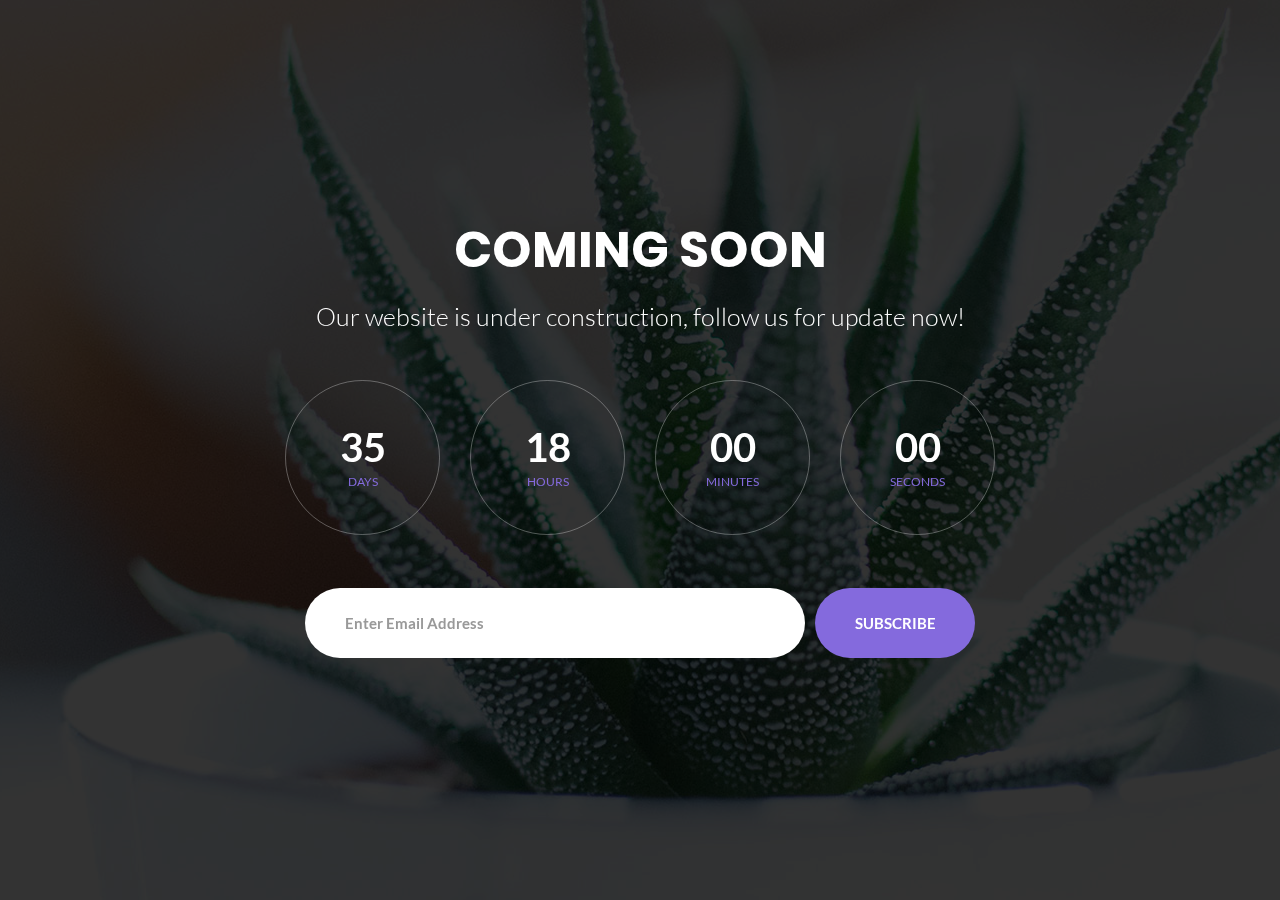
<file: lang/de/index.html>
<!DOCTYPE html>
<html lang="en">
<head>
	<title>Coming Soon 2</title>
	<meta charset="UTF-8">
	<meta name="viewport" content="width=device-width, initial-scale=1">
<!--===============================================================================================-->	
	<link rel="icon" type="image/png" href="images/icons/favicon.ico"/>
<!--===============================================================================================-->
	<link rel="stylesheet" type="text/css" href="vendor/bootstrap/css/bootstrap.min.css">
<!--===============================================================================================-->
	<link rel="stylesheet" type="text/css" href="fonts/font-awesome-4.7.0/css/font-awesome.min.css">
<!--===============================================================================================-->
	<link rel="stylesheet" type="text/css" href="vendor/animate/animate.css">
<!--===============================================================================================-->
	<link rel="stylesheet" type="text/css" href="vendor/select2/select2.min.css">
<!--===============================================================================================-->
	<link rel="stylesheet" type="text/css" href="css/util.css">
	<link rel="stylesheet" type="text/css" href="css/main.css">
<!--===============================================================================================-->
</head>
<body>
	
	<!--  -->
	<div class="simpleslide100">
		<div class="simpleslide100-item bg-img1" style="background-image: url('images/bg01.jpg');"></div>
		<div class="simpleslide100-item bg-img1" style="background-image: url('images/bg02.jpg');"></div>
		<div class="simpleslide100-item bg-img1" style="background-image: url('images/bg03.jpg');"></div>
	</div>

	<div class="size1 overlay1">
		<!--  -->
		<div class="size1 flex-col-c-m p-l-15 p-r-15 p-t-50 p-b-50">
			<h3 class="l1-txt1 txt-center p-b-25">
				Coming Soon
			</h3>

			<p class="m2-txt1 txt-center p-b-48">
				Our website is under construction, follow us for update now!
			</p>

			<div class="flex-w flex-c-m cd100 p-b-33">
				<div class="flex-col-c-m size2 bor1 m-l-15 m-r-15 m-b-20">
					<span class="l2-txt1 p-b-9 days">35</span>
					<span class="s2-txt1">Days</span>
				</div>

				<div class="flex-col-c-m size2 bor1 m-l-15 m-r-15 m-b-20">
					<span class="l2-txt1 p-b-9 hours">17</span>
					<span class="s2-txt1">Hours</span>
				</div>

				<div class="flex-col-c-m size2 bor1 m-l-15 m-r-15 m-b-20">
					<span class="l2-txt1 p-b-9 minutes">50</span>
					<span class="s2-txt1">Minutes</span>
				</div>

				<div class="flex-col-c-m size2 bor1 m-l-15 m-r-15 m-b-20">
					<span class="l2-txt1 p-b-9 seconds">39</span>
					<span class="s2-txt1">Seconds</span>
				</div>
			</div>

			<form class="w-full flex-w flex-c-m validate-form">

				<div class="wrap-input100 validate-input where1" data-validate = "Valid email is required: ex@abc.xyz">
					<input class="input100 placeholder0 s2-txt2" type="text" name="email" placeholder="Enter Email Address">
					<span class="focus-input100"></span>
				</div>
				
				
				<button class="flex-c-m size3 s2-txt3 how-btn1 trans-04 where1">
					Subscribe
				</button>
			</form>
		</div>
	</div>



	

<!--===============================================================================================-->	
	<script src="vendor/jquery/jquery-3.2.1.min.js"></script>
<!--===============================================================================================-->
	<script src="vendor/bootstrap/js/popper.js"></script>
	<script src="vendor/bootstrap/js/bootstrap.min.js"></script>
<!--===============================================================================================-->
	<script src="vendor/select2/select2.min.js"></script>
<!--===============================================================================================-->
	<script src="vendor/countdowntime/moment.min.js"></script>
	<script src="vendor/countdowntime/moment-timezone.min.js"></script>
	<script src="vendor/countdowntime/moment-timezone-with-data.min.js"></script>
	<script src="vendor/countdowntime/countdowntime.js"></script>
	<script>
		$('.cd100').countdown100({
			/*Set Endtime here*/
			/*Endtime must be > current time*/
			endtimeYear: 0,
			endtimeMonth: 0,
			endtimeDate: 35,
			endtimeHours: 18,
			endtimeMinutes: 0,
			endtimeSeconds: 0,
			timeZone: "" 
			// ex:  timeZone: "America/New_York"
			//go to " http://momentjs.com/timezone/ " to get timezone
		});
	</script>
<!--===============================================================================================-->
	<script src="vendor/tilt/tilt.jquery.min.js"></script>
	<script >
		$('.js-tilt').tilt({
			scale: 1.1
		})
	</script>
<!--===============================================================================================-->
	<script src="js/main.js"></script>

</body>
</html>
</file>
<file: lang/de/css/util.css>
/*//////////////////////////////////////////////////////////////////
[ REBOOT ]*/
*, *:before, *:after {
	margin: 0px; 
	padding: 0px; 
	-webkit-box-sizing: border-box;
	-moz-box-sizing: border-box;
	box-sizing: border-box;
}

body, html {
	font-family: Arial, sans-serif;
	font-size: 15px;
	color: #666666;

	height: 100%;
	background-color: #fff;
	-webkit-box-sizing: border-box;
	-moz-box-sizing: border-box;
	box-sizing: border-box;
}

/*---------------------------------------------*/
a:focus {outline: none;}
a:hover {text-decoration: none;}

/* ------------------------------------ */
h1,h2,h3,h4,h5,h6,p {margin: 0px;}

ul, li {
	margin: 0px;
	list-style-type: none;
}


/* ------------------------------------ */
input, textarea, label {
	display: block;
	outline: none;
	border: none;
}

/* ------------------------------------ */
button {
	outline: none;
	border: none;
	background: transparent;
	cursor: pointer;
}
button:focus {outline: none;}

iframe {border: none;}


/*//////////////////////////////////////////////////////////////////
[ FONT SIZE ]*/
.fs-1 {font-size: 1px;}
.fs-2 {font-size: 2px;}
.fs-3 {font-size: 3px;}
.fs-4 {font-size: 4px;}
.fs-5 {font-size: 5px;}
.fs-6 {font-size: 6px;}
.fs-7 {font-size: 7px;}
.fs-8 {font-size: 8px;}
.fs-9 {font-size: 9px;}
.fs-10 {font-size: 10px;}
.fs-11 {font-size: 11px;}
.fs-12 {font-size: 12px;}
.fs-13 {font-size: 13px;}
.fs-14 {font-size: 14px;}
.fs-15 {font-size: 15px;}
.fs-16 {font-size: 16px;}
.fs-17 {font-size: 17px;}
.fs-18 {font-size: 18px;}
.fs-19 {font-size: 19px;}
.fs-20 {font-size: 20px;}
.fs-21 {font-size: 21px;}
.fs-22 {font-size: 22px;}
.fs-23 {font-size: 23px;}
.fs-24 {font-size: 24px;}
.fs-25 {font-size: 25px;}
.fs-26 {font-size: 26px;}
.fs-27 {font-size: 27px;}
.fs-28 {font-size: 28px;}
.fs-29 {font-size: 29px;}
.fs-30 {font-size: 30px;}
.fs-31 {font-size: 31px;}
.fs-32 {font-size: 32px;}
.fs-33 {font-size: 33px;}
.fs-34 {font-size: 34px;}
.fs-35 {font-size: 35px;}
.fs-36 {font-size: 36px;}
.fs-37 {font-size: 37px;}
.fs-38 {font-size: 38px;}
.fs-39 {font-size: 39px;}
.fs-40 {font-size: 40px;}
.fs-41 {font-size: 41px;}
.fs-42 {font-size: 42px;}
.fs-43 {font-size: 43px;}
.fs-44 {font-size: 44px;}
.fs-45 {font-size: 45px;}
.fs-46 {font-size: 46px;}
.fs-47 {font-size: 47px;}
.fs-48 {font-size: 48px;}
.fs-49 {font-size: 49px;}
.fs-50 {font-size: 50px;}
.fs-51 {font-size: 51px;}
.fs-52 {font-size: 52px;}
.fs-53 {font-size: 53px;}
.fs-54 {font-size: 54px;}
.fs-55 {font-size: 55px;}
.fs-56 {font-size: 56px;}
.fs-57 {font-size: 57px;}
.fs-58 {font-size: 58px;}
.fs-59 {font-size: 59px;}
.fs-60 {font-size: 60px;}
.fs-61 {font-size: 61px;}
.fs-62 {font-size: 62px;}
.fs-63 {font-size: 63px;}
.fs-64 {font-size: 64px;}
.fs-65 {font-size: 65px;}
.fs-66 {font-size: 66px;}
.fs-67 {font-size: 67px;}
.fs-68 {font-size: 68px;}
.fs-69 {font-size: 69px;}
.fs-70 {font-size: 70px;}
.fs-71 {font-size: 71px;}
.fs-72 {font-size: 72px;}
.fs-73 {font-size: 73px;}
.fs-74 {font-size: 74px;}
.fs-75 {font-size: 75px;}
.fs-76 {font-size: 76px;}
.fs-77 {font-size: 77px;}
.fs-78 {font-size: 78px;}
.fs-79 {font-size: 79px;}
.fs-80 {font-size: 80px;}
.fs-81 {font-size: 81px;}
.fs-82 {font-size: 82px;}
.fs-83 {font-size: 83px;}
.fs-84 {font-size: 84px;}
.fs-85 {font-size: 85px;}
.fs-86 {font-size: 86px;}
.fs-87 {font-size: 87px;}
.fs-88 {font-size: 88px;}
.fs-89 {font-size: 89px;}
.fs-90 {font-size: 90px;}
.fs-91 {font-size: 91px;}
.fs-92 {font-size: 92px;}
.fs-93 {font-size: 93px;}
.fs-94 {font-size: 94px;}
.fs-95 {font-size: 95px;}
.fs-96 {font-size: 96px;}
.fs-97 {font-size: 97px;}
.fs-98 {font-size: 98px;}
.fs-99 {font-size: 99px;}
.fs-100 {font-size: 100px;}
.fs-101 {font-size: 101px;}
.fs-102 {font-size: 102px;}
.fs-103 {font-size: 103px;}
.fs-104 {font-size: 104px;}
.fs-105 {font-size: 105px;}
.fs-106 {font-size: 106px;}
.fs-107 {font-size: 107px;}
.fs-108 {font-size: 108px;}
.fs-109 {font-size: 109px;}
.fs-110 {font-size: 110px;}
.fs-111 {font-size: 111px;}
.fs-112 {font-size: 112px;}
.fs-113 {font-size: 113px;}
.fs-114 {font-size: 114px;}
.fs-115 {font-size: 115px;}
.fs-116 {font-size: 116px;}
.fs-117 {font-size: 117px;}
.fs-118 {font-size: 118px;}
.fs-119 {font-size: 119px;}
.fs-120 {font-size: 120px;}
.fs-121 {font-size: 121px;}
.fs-122 {font-size: 122px;}
.fs-123 {font-size: 123px;}
.fs-124 {font-size: 124px;}
.fs-125 {font-size: 125px;}
.fs-126 {font-size: 126px;}
.fs-127 {font-size: 127px;}
.fs-128 {font-size: 128px;}
.fs-129 {font-size: 129px;}
.fs-130 {font-size: 130px;}
.fs-131 {font-size: 131px;}
.fs-132 {font-size: 132px;}
.fs-133 {font-size: 133px;}
.fs-134 {font-size: 134px;}
.fs-135 {font-size: 135px;}
.fs-136 {font-size: 136px;}
.fs-137 {font-size: 137px;}
.fs-138 {font-size: 138px;}
.fs-139 {font-size: 139px;}
.fs-140 {font-size: 140px;}
.fs-141 {font-size: 141px;}
.fs-142 {font-size: 142px;}
.fs-143 {font-size: 143px;}
.fs-144 {font-size: 144px;}
.fs-145 {font-size: 145px;}
.fs-146 {font-size: 146px;}
.fs-147 {font-size: 147px;}
.fs-148 {font-size: 148px;}
.fs-149 {font-size: 149px;}
.fs-150 {font-size: 150px;}
.fs-151 {font-size: 151px;}
.fs-152 {font-size: 152px;}
.fs-153 {font-size: 153px;}
.fs-154 {font-size: 154px;}
.fs-155 {font-size: 155px;}
.fs-156 {font-size: 156px;}
.fs-157 {font-size: 157px;}
.fs-158 {font-size: 158px;}
.fs-159 {font-size: 159px;}
.fs-160 {font-size: 160px;}
.fs-161 {font-size: 161px;}
.fs-162 {font-size: 162px;}
.fs-163 {font-size: 163px;}
.fs-164 {font-size: 164px;}
.fs-165 {font-size: 165px;}
.fs-166 {font-size: 166px;}
.fs-167 {font-size: 167px;}
.fs-168 {font-size: 168px;}
.fs-169 {font-size: 169px;}
.fs-170 {font-size: 170px;}
.fs-171 {font-size: 171px;}
.fs-172 {font-size: 172px;}
.fs-173 {font-size: 173px;}
.fs-174 {font-size: 174px;}
.fs-175 {font-size: 175px;}
.fs-176 {font-size: 176px;}
.fs-177 {font-size: 177px;}
.fs-178 {font-size: 178px;}
.fs-179 {font-size: 179px;}
.fs-180 {font-size: 180px;}
.fs-181 {font-size: 181px;}
.fs-182 {font-size: 182px;}
.fs-183 {font-size: 183px;}
.fs-184 {font-size: 184px;}
.fs-185 {font-size: 185px;}
.fs-186 {font-size: 186px;}
.fs-187 {font-size: 187px;}
.fs-188 {font-size: 188px;}
.fs-189 {font-size: 189px;}
.fs-190 {font-size: 190px;}
.fs-191 {font-size: 191px;}
.fs-192 {font-size: 192px;}
.fs-193 {font-size: 193px;}
.fs-194 {font-size: 194px;}
.fs-195 {font-size: 195px;}
.fs-196 {font-size: 196px;}
.fs-197 {font-size: 197px;}
.fs-198 {font-size: 198px;}
.fs-199 {font-size: 199px;}
.fs-200 {font-size: 200px;}

/*//////////////////////////////////////////////////////////////////
[ PADDING ]*/
.p-t-0 {padding-top: 0px;}
.p-t-1 {padding-top: 1px;}
.p-t-2 {padding-top: 2px;}
.p-t-3 {padding-top: 3px;}
.p-t-4 {padding-top: 4px;}
.p-t-5 {padding-top: 5px;}
.p-t-6 {padding-top: 6px;}
.p-t-7 {padding-top: 7px;}
.p-t-8 {padding-top: 8px;}
.p-t-9 {padding-top: 9px;}
.p-t-10 {padding-top: 10px;}
.p-t-11 {padding-top: 11px;}
.p-t-12 {padding-top: 12px;}
.p-t-13 {padding-top: 13px;}
.p-t-14 {padding-top: 14px;}
.p-t-15 {padding-top: 15px;}
.p-t-16 {padding-top: 16px;}
.p-t-17 {padding-top: 17px;}
.p-t-18 {padding-top: 18px;}
.p-t-19 {padding-top: 19px;}
.p-t-20 {padding-top: 20px;}
.p-t-21 {padding-top: 21px;}
.p-t-22 {padding-top: 22px;}
.p-t-23 {padding-top: 23px;}
.p-t-24 {padding-top: 24px;}
.p-t-25 {padding-top: 25px;}
.p-t-26 {padding-top: 26px;}
.p-t-27 {padding-top: 27px;}
.p-t-28 {padding-top: 28px;}
.p-t-29 {padding-top: 29px;}
.p-t-30 {padding-top: 30px;}
.p-t-31 {padding-top: 31px;}
.p-t-32 {padding-top: 32px;}
.p-t-33 {padding-top: 33px;}
.p-t-34 {padding-top: 34px;}
.p-t-35 {padding-top: 35px;}
.p-t-36 {padding-top: 36px;}
.p-t-37 {padding-top: 37px;}
.p-t-38 {padding-top: 38px;}
.p-t-39 {padding-top: 39px;}
.p-t-40 {padding-top: 40px;}
.p-t-41 {padding-top: 41px;}
.p-t-42 {padding-top: 42px;}
.p-t-43 {padding-top: 43px;}
.p-t-44 {padding-top: 44px;}
.p-t-45 {padding-top: 45px;}
.p-t-46 {padding-top: 46px;}
.p-t-47 {padding-top: 47px;}
.p-t-48 {padding-top: 48px;}
.p-t-49 {padding-top: 49px;}
.p-t-50 {padding-top: 50px;}
.p-t-51 {padding-top: 51px;}
.p-t-52 {padding-top: 52px;}
.p-t-53 {padding-top: 53px;}
.p-t-54 {padding-top: 54px;}
.p-t-55 {padding-top: 55px;}
.p-t-56 {padding-top: 56px;}
.p-t-57 {padding-top: 57px;}
.p-t-58 {padding-top: 58px;}
.p-t-59 {padding-top: 59px;}
.p-t-60 {padding-top: 60px;}
.p-t-61 {padding-top: 61px;}
.p-t-62 {padding-top: 62px;}
.p-t-63 {padding-top: 63px;}
.p-t-64 {padding-top: 64px;}
.p-t-65 {padding-top: 65px;}
.p-t-66 {padding-top: 66px;}
.p-t-67 {padding-top: 67px;}
.p-t-68 {padding-top: 68px;}
.p-t-69 {padding-top: 69px;}
.p-t-70 {padding-top: 70px;}
.p-t-71 {padding-top: 71px;}
.p-t-72 {padding-top: 72px;}
.p-t-73 {padding-top: 73px;}
.p-t-74 {padding-top: 74px;}
.p-t-75 {padding-top: 75px;}
.p-t-76 {padding-top: 76px;}
.p-t-77 {padding-top: 77px;}
.p-t-78 {padding-top: 78px;}
.p-t-79 {padding-top: 79px;}
.p-t-80 {padding-top: 80px;}
.p-t-81 {padding-top: 81px;}
.p-t-82 {padding-top: 82px;}
.p-t-83 {padding-top: 83px;}
.p-t-84 {padding-top: 84px;}
.p-t-85 {padding-top: 85px;}
.p-t-86 {padding-top: 86px;}
.p-t-87 {padding-top: 87px;}
.p-t-88 {padding-top: 88px;}
.p-t-89 {padding-top: 89px;}
.p-t-90 {padding-top: 90px;}
.p-t-91 {padding-top: 91px;}
.p-t-92 {padding-top: 92px;}
.p-t-93 {padding-top: 93px;}
.p-t-94 {padding-top: 94px;}
.p-t-95 {padding-top: 95px;}
.p-t-96 {padding-top: 96px;}
.p-t-97 {padding-top: 97px;}
.p-t-98 {padding-top: 98px;}
.p-t-99 {padding-top: 99px;}
.p-t-100 {padding-top: 100px;}
.p-t-101 {padding-top: 101px;}
.p-t-102 {padding-top: 102px;}
.p-t-103 {padding-top: 103px;}
.p-t-104 {padding-top: 104px;}
.p-t-105 {padding-top: 105px;}
.p-t-106 {padding-top: 106px;}
.p-t-107 {padding-top: 107px;}
.p-t-108 {padding-top: 108px;}
.p-t-109 {padding-top: 109px;}
.p-t-110 {padding-top: 110px;}
.p-t-111 {padding-top: 111px;}
.p-t-112 {padding-top: 112px;}
.p-t-113 {padding-top: 113px;}
.p-t-114 {padding-top: 114px;}
.p-t-115 {padding-top: 115px;}
.p-t-116 {padding-top: 116px;}
.p-t-117 {padding-top: 117px;}
.p-t-118 {padding-top: 118px;}
.p-t-119 {padding-top: 119px;}
.p-t-120 {padding-top: 120px;}
.p-t-121 {padding-top: 121px;}
.p-t-122 {padding-top: 122px;}
.p-t-123 {padding-top: 123px;}
.p-t-124 {padding-top: 124px;}
.p-t-125 {padding-top: 125px;}
.p-t-126 {padding-top: 126px;}
.p-t-127 {padding-top: 127px;}
.p-t-128 {padding-top: 128px;}
.p-t-129 {padding-top: 129px;}
.p-t-130 {padding-top: 130px;}
.p-t-131 {padding-top: 131px;}
.p-t-132 {padding-top: 132px;}
.p-t-133 {padding-top: 133px;}
.p-t-134 {padding-top: 134px;}
.p-t-135 {padding-top: 135px;}
.p-t-136 {padding-top: 136px;}
.p-t-137 {padding-top: 137px;}
.p-t-138 {padding-top: 138px;}
.p-t-139 {padding-top: 139px;}
.p-t-140 {padding-top: 140px;}
.p-t-141 {padding-top: 141px;}
.p-t-142 {padding-top: 142px;}
.p-t-143 {padding-top: 143px;}
.p-t-144 {padding-top: 144px;}
.p-t-145 {padding-top: 145px;}
.p-t-146 {padding-top: 146px;}
.p-t-147 {padding-top: 147px;}
.p-t-148 {padding-top: 148px;}
.p-t-149 {padding-top: 149px;}
.p-t-150 {padding-top: 150px;}
.p-t-151 {padding-top: 151px;}
.p-t-152 {padding-top: 152px;}
.p-t-153 {padding-top: 153px;}
.p-t-154 {padding-top: 154px;}
.p-t-155 {padding-top: 155px;}
.p-t-156 {padding-top: 156px;}
.p-t-157 {padding-top: 157px;}
.p-t-158 {padding-top: 158px;}
.p-t-159 {padding-top: 159px;}
.p-t-160 {padding-top: 160px;}
.p-t-161 {padding-top: 161px;}
.p-t-162 {padding-top: 162px;}
.p-t-163 {padding-top: 163px;}
.p-t-164 {padding-top: 164px;}
.p-t-165 {padding-top: 165px;}
.p-t-166 {padding-top: 166px;}
.p-t-167 {padding-top: 167px;}
.p-t-168 {padding-top: 168px;}
.p-t-169 {padding-top: 169px;}
.p-t-170 {padding-top: 170px;}
.p-t-171 {padding-top: 171px;}
.p-t-172 {padding-top: 172px;}
.p-t-173 {padding-top: 173px;}
.p-t-174 {padding-top: 174px;}
.p-t-175 {padding-top: 175px;}
.p-t-176 {padding-top: 176px;}
.p-t-177 {padding-top: 177px;}
.p-t-178 {padding-top: 178px;}
.p-t-179 {padding-top: 179px;}
.p-t-180 {padding-top: 180px;}
.p-t-181 {padding-top: 181px;}
.p-t-182 {padding-top: 182px;}
.p-t-183 {padding-top: 183px;}
.p-t-184 {padding-top: 184px;}
.p-t-185 {padding-top: 185px;}
.p-t-186 {padding-top: 186px;}
.p-t-187 {padding-top: 187px;}
.p-t-188 {padding-top: 188px;}
.p-t-189 {padding-top: 189px;}
.p-t-190 {padding-top: 190px;}
.p-t-191 {padding-top: 191px;}
.p-t-192 {padding-top: 192px;}
.p-t-193 {padding-top: 193px;}
.p-t-194 {padding-top: 194px;}
.p-t-195 {padding-top: 195px;}
.p-t-196 {padding-top: 196px;}
.p-t-197 {padding-top: 197px;}
.p-t-198 {padding-top: 198px;}
.p-t-199 {padding-top: 199px;}
.p-t-200 {padding-top: 200px;}
.p-t-201 {padding-top: 201px;}
.p-t-202 {padding-top: 202px;}
.p-t-203 {padding-top: 203px;}
.p-t-204 {padding-top: 204px;}
.p-t-205 {padding-top: 205px;}
.p-t-206 {padding-top: 206px;}
.p-t-207 {padding-top: 207px;}
.p-t-208 {padding-top: 208px;}
.p-t-209 {padding-top: 209px;}
.p-t-210 {padding-top: 210px;}
.p-t-211 {padding-top: 211px;}
.p-t-212 {padding-top: 212px;}
.p-t-213 {padding-top: 213px;}
.p-t-214 {padding-top: 214px;}
.p-t-215 {padding-top: 215px;}
.p-t-216 {padding-top: 216px;}
.p-t-217 {padding-top: 217px;}
.p-t-218 {padding-top: 218px;}
.p-t-219 {padding-top: 219px;}
.p-t-220 {padding-top: 220px;}
.p-t-221 {padding-top: 221px;}
.p-t-222 {padding-top: 222px;}
.p-t-223 {padding-top: 223px;}
.p-t-224 {padding-top: 224px;}
.p-t-225 {padding-top: 225px;}
.p-t-226 {padding-top: 226px;}
.p-t-227 {padding-top: 227px;}
.p-t-228 {padding-top: 228px;}
.p-t-229 {padding-top: 229px;}
.p-t-230 {padding-top: 230px;}
.p-t-231 {padding-top: 231px;}
.p-t-232 {padding-top: 232px;}
.p-t-233 {padding-top: 233px;}
.p-t-234 {padding-top: 234px;}
.p-t-235 {padding-top: 235px;}
.p-t-236 {padding-top: 236px;}
.p-t-237 {padding-top: 237px;}
.p-t-238 {padding-top: 238px;}
.p-t-239 {padding-top: 239px;}
.p-t-240 {padding-top: 240px;}
.p-t-241 {padding-top: 241px;}
.p-t-242 {padding-top: 242px;}
.p-t-243 {padding-top: 243px;}
.p-t-244 {padding-top: 244px;}
.p-t-245 {padding-top: 245px;}
.p-t-246 {padding-top: 246px;}
.p-t-247 {padding-top: 247px;}
.p-t-248 {padding-top: 248px;}
.p-t-249 {padding-top: 249px;}
.p-t-250 {padding-top: 250px;}
.p-b-0 {padding-bottom: 0px;}
.p-b-1 {padding-bottom: 1px;}
.p-b-2 {padding-bottom: 2px;}
.p-b-3 {padding-bottom: 3px;}
.p-b-4 {padding-bottom: 4px;}
.p-b-5 {padding-bottom: 5px;}
.p-b-6 {padding-bottom: 6px;}
.p-b-7 {padding-bottom: 7px;}
.p-b-8 {padding-bottom: 8px;}
.p-b-9 {padding-bottom: 9px;}
.p-b-10 {padding-bottom: 10px;}
.p-b-11 {padding-bottom: 11px;}
.p-b-12 {padding-bottom: 12px;}
.p-b-13 {padding-bottom: 13px;}
.p-b-14 {padding-bottom: 14px;}
.p-b-15 {padding-bottom: 15px;}
.p-b-16 {padding-bottom: 16px;}
.p-b-17 {padding-bottom: 17px;}
.p-b-18 {padding-bottom: 18px;}
.p-b-19 {padding-bottom: 19px;}
.p-b-20 {padding-bottom: 20px;}
.p-b-21 {padding-bottom: 21px;}
.p-b-22 {padding-bottom: 22px;}
.p-b-23 {padding-bottom: 23px;}
.p-b-24 {padding-bottom: 24px;}
.p-b-25 {padding-bottom: 25px;}
.p-b-26 {padding-bottom: 26px;}
.p-b-27 {padding-bottom: 27px;}
.p-b-28 {padding-bottom: 28px;}
.p-b-29 {padding-bottom: 29px;}
.p-b-30 {padding-bottom: 30px;}
.p-b-31 {padding-bottom: 31px;}
.p-b-32 {padding-bottom: 32px;}
.p-b-33 {padding-bottom: 33px;}
.p-b-34 {padding-bottom: 34px;}
.p-b-35 {padding-bottom: 35px;}
.p-b-36 {padding-bottom: 36px;}
.p-b-37 {padding-bottom: 37px;}
.p-b-38 {padding-bottom: 38px;}
.p-b-39 {padding-bottom: 39px;}
.p-b-40 {padding-bottom: 40px;}
.p-b-41 {padding-bottom: 41px;}
.p-b-42 {padding-bottom: 42px;}
.p-b-43 {padding-bottom: 43px;}
.p-b-44 {padding-bottom: 44px;}
.p-b-45 {padding-bottom: 45px;}
.p-b-46 {padding-bottom: 46px;}
.p-b-47 {padding-bottom: 47px;}
.p-b-48 {padding-bottom: 48px;}
.p-b-49 {padding-bottom: 49px;}
.p-b-50 {padding-bottom: 50px;}
.p-b-51 {padding-bottom: 51px;}
.p-b-52 {padding-bottom: 52px;}
.p-b-53 {padding-bottom: 53px;}
.p-b-54 {padding-bottom: 54px;}
.p-b-55 {padding-bottom: 55px;}
.p-b-56 {padding-bottom: 56px;}
.p-b-57 {padding-bottom: 57px;}
.p-b-58 {padding-bottom: 58px;}
.p-b-59 {padding-bottom: 59px;}
.p-b-60 {padding-bottom: 60px;}
.p-b-61 {padding-bottom: 61px;}
.p-b-62 {padding-bottom: 62px;}
.p-b-63 {padding-bottom: 63px;}
.p-b-64 {padding-bottom: 64px;}
.p-b-65 {padding-bottom: 65px;}
.p-b-66 {padding-bottom: 66px;}
.p-b-67 {padding-bottom: 67px;}
.p-b-68 {padding-bottom: 68px;}
.p-b-69 {padding-bottom: 69px;}
.p-b-70 {padding-bottom: 70px;}
.p-b-71 {padding-bottom: 71px;}
.p-b-72 {padding-bottom: 72px;}
.p-b-73 {padding-bottom: 73px;}
.p-b-74 {padding-bottom: 74px;}
.p-b-75 {padding-bottom: 75px;}
.p-b-76 {padding-bottom: 76px;}
.p-b-77 {padding-bottom: 77px;}
.p-b-78 {padding-bottom: 78px;}
.p-b-79 {padding-bottom: 79px;}
.p-b-80 {padding-bottom: 80px;}
.p-b-81 {padding-bottom: 81px;}
.p-b-82 {padding-bottom: 82px;}
.p-b-83 {padding-bottom: 83px;}
.p-b-84 {padding-bottom: 84px;}
.p-b-85 {padding-bottom: 85px;}
.p-b-86 {padding-bottom: 86px;}
.p-b-87 {padding-bottom: 87px;}
.p-b-88 {padding-bottom: 88px;}
.p-b-89 {padding-bottom: 89px;}
.p-b-90 {padding-bottom: 90px;}
.p-b-91 {padding-bottom: 91px;}
.p-b-92 {padding-bottom: 92px;}
.p-b-93 {padding-bottom: 93px;}
.p-b-94 {padding-bottom: 94px;}
.p-b-95 {padding-bottom: 95px;}
.p-b-96 {padding-bottom: 96px;}
.p-b-97 {padding-bottom: 97px;}
.p-b-98 {padding-bottom: 98px;}
.p-b-99 {padding-bottom: 99px;}
.p-b-100 {padding-bottom: 100px;}
.p-b-101 {padding-bottom: 101px;}
.p-b-102 {padding-bottom: 102px;}
.p-b-103 {padding-bottom: 103px;}
.p-b-104 {padding-bottom: 104px;}
.p-b-105 {padding-bottom: 105px;}
.p-b-106 {padding-bottom: 106px;}
.p-b-107 {padding-bottom: 107px;}
.p-b-108 {padding-bottom: 108px;}
.p-b-109 {padding-bottom: 109px;}
.p-b-110 {padding-bottom: 110px;}
.p-b-111 {padding-bottom: 111px;}
.p-b-112 {padding-bottom: 112px;}
.p-b-113 {padding-bottom: 113px;}
.p-b-114 {padding-bottom: 114px;}
.p-b-115 {padding-bottom: 115px;}
.p-b-116 {padding-bottom: 116px;}
.p-b-117 {padding-bottom: 117px;}
.p-b-118 {padding-bottom: 118px;}
.p-b-119 {padding-bottom: 119px;}
.p-b-120 {padding-bottom: 120px;}
.p-b-121 {padding-bottom: 121px;}
.p-b-122 {padding-bottom: 122px;}
.p-b-123 {padding-bottom: 123px;}
.p-b-124 {padding-bottom: 124px;}
.p-b-125 {padding-bottom: 125px;}
.p-b-126 {padding-bottom: 126px;}
.p-b-127 {padding-bottom: 127px;}
.p-b-128 {padding-bottom: 128px;}
.p-b-129 {padding-bottom: 129px;}
.p-b-130 {padding-bottom: 130px;}
.p-b-131 {padding-bottom: 131px;}
.p-b-132 {padding-bottom: 132px;}
.p-b-133 {padding-bottom: 133px;}
.p-b-134 {padding-bottom: 134px;}
.p-b-135 {padding-bottom: 135px;}
.p-b-136 {padding-bottom: 136px;}
.p-b-137 {padding-bottom: 137px;}
.p-b-138 {padding-bottom: 138px;}
.p-b-139 {padding-bottom: 139px;}
.p-b-140 {padding-bottom: 140px;}
.p-b-141 {padding-bottom: 141px;}
.p-b-142 {padding-bottom: 142px;}
.p-b-143 {padding-bottom: 143px;}
.p-b-144 {padding-bottom: 144px;}
.p-b-145 {padding-bottom: 145px;}
.p-b-146 {padding-bottom: 146px;}
.p-b-147 {padding-bottom: 147px;}
.p-b-148 {padding-bottom: 148px;}
.p-b-149 {padding-bottom: 149px;}
.p-b-150 {padding-bottom: 150px;}
.p-b-151 {padding-bottom: 151px;}
.p-b-152 {padding-bottom: 152px;}
.p-b-153 {padding-bottom: 153px;}
.p-b-154 {padding-bottom: 154px;}
.p-b-155 {padding-bottom: 155px;}
.p-b-156 {padding-bottom: 156px;}
.p-b-157 {padding-bottom: 157px;}
.p-b-158 {padding-bottom: 158px;}
.p-b-159 {padding-bottom: 159px;}
.p-b-160 {padding-bottom: 160px;}
.p-b-161 {padding-bottom: 161px;}
.p-b-162 {padding-bottom: 162px;}
.p-b-163 {padding-bottom: 163px;}
.p-b-164 {padding-bottom: 164px;}
.p-b-165 {padding-bottom: 165px;}
.p-b-166 {padding-bottom: 166px;}
.p-b-167 {padding-bottom: 167px;}
.p-b-168 {padding-bottom: 168px;}
.p-b-169 {padding-bottom: 169px;}
.p-b-170 {padding-bottom: 170px;}
.p-b-171 {padding-bottom: 171px;}
.p-b-172 {padding-bottom: 172px;}
.p-b-173 {padding-bottom: 173px;}
.p-b-174 {padding-bottom: 174px;}
.p-b-175 {padding-bottom: 175px;}
.p-b-176 {padding-bottom: 176px;}
.p-b-177 {padding-bottom: 177px;}
.p-b-178 {padding-bottom: 178px;}
.p-b-179 {padding-bottom: 179px;}
.p-b-180 {padding-bottom: 180px;}
.p-b-181 {padding-bottom: 181px;}
.p-b-182 {padding-bottom: 182px;}
.p-b-183 {padding-bottom: 183px;}
.p-b-184 {padding-bottom: 184px;}
.p-b-185 {padding-bottom: 185px;}
.p-b-186 {padding-bottom: 186px;}
.p-b-187 {padding-bottom: 187px;}
.p-b-188 {padding-bottom: 188px;}
.p-b-189 {padding-bottom: 189px;}
.p-b-190 {padding-bottom: 190px;}
.p-b-191 {padding-bottom: 191px;}
.p-b-192 {padding-bottom: 192px;}
.p-b-193 {padding-bottom: 193px;}
.p-b-194 {padding-bottom: 194px;}
.p-b-195 {padding-bottom: 195px;}
.p-b-196 {padding-bottom: 196px;}
.p-b-197 {padding-bottom: 197px;}
.p-b-198 {padding-bottom: 198px;}
.p-b-199 {padding-bottom: 199px;}
.p-b-200 {padding-bottom: 200px;}
.p-b-201 {padding-bottom: 201px;}
.p-b-202 {padding-bottom: 202px;}
.p-b-203 {padding-bottom: 203px;}
.p-b-204 {padding-bottom: 204px;}
.p-b-205 {padding-bottom: 205px;}
.p-b-206 {padding-bottom: 206px;}
.p-b-207 {padding-bottom: 207px;}
.p-b-208 {padding-bottom: 208px;}
.p-b-209 {padding-bottom: 209px;}
.p-b-210 {padding-bottom: 210px;}
.p-b-211 {padding-bottom: 211px;}
.p-b-212 {padding-bottom: 212px;}
.p-b-213 {padding-bottom: 213px;}
.p-b-214 {padding-bottom: 214px;}
.p-b-215 {padding-bottom: 215px;}
.p-b-216 {padding-bottom: 216px;}
.p-b-217 {padding-bottom: 217px;}
.p-b-218 {padding-bottom: 218px;}
.p-b-219 {padding-bottom: 219px;}
.p-b-220 {padding-bottom: 220px;}
.p-b-221 {padding-bottom: 221px;}
.p-b-222 {padding-bottom: 222px;}
.p-b-223 {padding-bottom: 223px;}
.p-b-224 {padding-bottom: 224px;}
.p-b-225 {padding-bottom: 225px;}
.p-b-226 {padding-bottom: 226px;}
.p-b-227 {padding-bottom: 227px;}
.p-b-228 {padding-bottom: 228px;}
.p-b-229 {padding-bottom: 229px;}
.p-b-230 {padding-bottom: 230px;}
.p-b-231 {padding-bottom: 231px;}
.p-b-232 {padding-bottom: 232px;}
.p-b-233 {padding-bottom: 233px;}
.p-b-234 {padding-bottom: 234px;}
.p-b-235 {padding-bottom: 235px;}
.p-b-236 {padding-bottom: 236px;}
.p-b-237 {padding-bottom: 237px;}
.p-b-238 {padding-bottom: 238px;}
.p-b-239 {padding-bottom: 239px;}
.p-b-240 {padding-bottom: 240px;}
.p-b-241 {padding-bottom: 241px;}
.p-b-242 {padding-bottom: 242px;}
.p-b-243 {padding-bottom: 243px;}
.p-b-244 {padding-bottom: 244px;}
.p-b-245 {padding-bottom: 245px;}
.p-b-246 {padding-bottom: 246px;}
.p-b-247 {padding-bottom: 247px;}
.p-b-248 {padding-bottom: 248px;}
.p-b-249 {padding-bottom: 249px;}
.p-b-250 {padding-bottom: 250px;}
.p-l-0 {padding-left: 0px;}
.p-l-1 {padding-left: 1px;}
.p-l-2 {padding-left: 2px;}
.p-l-3 {padding-left: 3px;}
.p-l-4 {padding-left: 4px;}
.p-l-5 {padding-left: 5px;}
.p-l-6 {padding-left: 6px;}
.p-l-7 {padding-left: 7px;}
.p-l-8 {padding-left: 8px;}
.p-l-9 {padding-left: 9px;}
.p-l-10 {padding-left: 10px;}
.p-l-11 {padding-left: 11px;}
.p-l-12 {padding-left: 12px;}
.p-l-13 {padding-left: 13px;}
.p-l-14 {padding-left: 14px;}
.p-l-15 {padding-left: 15px;}
.p-l-16 {padding-left: 16px;}
.p-l-17 {padding-left: 17px;}
.p-l-18 {padding-left: 18px;}
.p-l-19 {padding-left: 19px;}
.p-l-20 {padding-left: 20px;}
.p-l-21 {padding-left: 21px;}
.p-l-22 {padding-left: 22px;}
.p-l-23 {padding-left: 23px;}
.p-l-24 {padding-left: 24px;}
.p-l-25 {padding-left: 25px;}
.p-l-26 {padding-left: 26px;}
.p-l-27 {padding-left: 27px;}
.p-l-28 {padding-left: 28px;}
.p-l-29 {padding-left: 29px;}
.p-l-30 {padding-left: 30px;}
.p-l-31 {padding-left: 31px;}
.p-l-32 {padding-left: 32px;}
.p-l-33 {padding-left: 33px;}
.p-l-34 {padding-left: 34px;}
.p-l-35 {padding-left: 35px;}
.p-l-36 {padding-left: 36px;}
.p-l-37 {padding-left: 37px;}
.p-l-38 {padding-left: 38px;}
.p-l-39 {padding-left: 39px;}
.p-l-40 {padding-left: 40px;}
.p-l-41 {padding-left: 41px;}
.p-l-42 {padding-left: 42px;}
.p-l-43 {padding-left: 43px;}
.p-l-44 {padding-left: 44px;}
.p-l-45 {padding-left: 45px;}
.p-l-46 {padding-left: 46px;}
.p-l-47 {padding-left: 47px;}
.p-l-48 {padding-left: 48px;}
.p-l-49 {padding-left: 49px;}
.p-l-50 {padding-left: 50px;}
.p-l-51 {padding-left: 51px;}
.p-l-52 {padding-left: 52px;}
.p-l-53 {padding-left: 53px;}
.p-l-54 {padding-left: 54px;}
.p-l-55 {padding-left: 55px;}
.p-l-56 {padding-left: 56px;}
.p-l-57 {padding-left: 57px;}
.p-l-58 {padding-left: 58px;}
.p-l-59 {padding-left: 59px;}
.p-l-60 {padding-left: 60px;}
.p-l-61 {padding-left: 61px;}
.p-l-62 {padding-left: 62px;}
.p-l-63 {padding-left: 63px;}
.p-l-64 {padding-left: 64px;}
.p-l-65 {padding-left: 65px;}
.p-l-66 {padding-left: 66px;}
.p-l-67 {padding-left: 67px;}
.p-l-68 {padding-left: 68px;}
.p-l-69 {padding-left: 69px;}
.p-l-70 {padding-left: 70px;}
.p-l-71 {padding-left: 71px;}
.p-l-72 {padding-left: 72px;}
.p-l-73 {padding-left: 73px;}
.p-l-74 {padding-left: 74px;}
.p-l-75 {padding-left: 75px;}
.p-l-76 {padding-left: 76px;}
.p-l-77 {padding-left: 77px;}
.p-l-78 {padding-left: 78px;}
.p-l-79 {padding-left: 79px;}
.p-l-80 {padding-left: 80px;}
.p-l-81 {padding-left: 81px;}
.p-l-82 {padding-left: 82px;}
.p-l-83 {padding-left: 83px;}
.p-l-84 {padding-left: 84px;}
.p-l-85 {padding-left: 85px;}
.p-l-86 {padding-left: 86px;}
.p-l-87 {padding-left: 87px;}
.p-l-88 {padding-left: 88px;}
.p-l-89 {padding-left: 89px;}
.p-l-90 {padding-left: 90px;}
.p-l-91 {padding-left: 91px;}
.p-l-92 {padding-left: 92px;}
.p-l-93 {padding-left: 93px;}
.p-l-94 {padding-left: 94px;}
.p-l-95 {padding-left: 95px;}
.p-l-96 {padding-left: 96px;}
.p-l-97 {padding-left: 97px;}
.p-l-98 {padding-left: 98px;}
.p-l-99 {padding-left: 99px;}
.p-l-100 {padding-left: 100px;}
.p-l-101 {padding-left: 101px;}
.p-l-102 {padding-left: 102px;}
.p-l-103 {padding-left: 103px;}
.p-l-104 {padding-left: 104px;}
.p-l-105 {padding-left: 105px;}
.p-l-106 {padding-left: 106px;}
.p-l-107 {padding-left: 107px;}
.p-l-108 {padding-left: 108px;}
.p-l-109 {padding-left: 109px;}
.p-l-110 {padding-left: 110px;}
.p-l-111 {padding-left: 111px;}
.p-l-112 {padding-left: 112px;}
.p-l-113 {padding-left: 113px;}
.p-l-114 {padding-left: 114px;}
.p-l-115 {padding-left: 115px;}
.p-l-116 {padding-left: 116px;}
.p-l-117 {padding-left: 117px;}
.p-l-118 {padding-left: 118px;}
.p-l-119 {padding-left: 119px;}
.p-l-120 {padding-left: 120px;}
.p-l-121 {padding-left: 121px;}
.p-l-122 {padding-left: 122px;}
.p-l-123 {padding-left: 123px;}
.p-l-124 {padding-left: 124px;}
.p-l-125 {padding-left: 125px;}
.p-l-126 {padding-left: 126px;}
.p-l-127 {padding-left: 127px;}
.p-l-128 {padding-left: 128px;}
.p-l-129 {padding-left: 129px;}
.p-l-130 {padding-left: 130px;}
.p-l-131 {padding-left: 131px;}
.p-l-132 {padding-left: 132px;}
.p-l-133 {padding-left: 133px;}
.p-l-134 {padding-left: 134px;}
.p-l-135 {padding-left: 135px;}
.p-l-136 {padding-left: 136px;}
.p-l-137 {padding-left: 137px;}
.p-l-138 {padding-left: 138px;}
.p-l-139 {padding-left: 139px;}
.p-l-140 {padding-left: 140px;}
.p-l-141 {padding-left: 141px;}
.p-l-142 {padding-left: 142px;}
.p-l-143 {padding-left: 143px;}
.p-l-144 {padding-left: 144px;}
.p-l-145 {padding-left: 145px;}
.p-l-146 {padding-left: 146px;}
.p-l-147 {padding-left: 147px;}
.p-l-148 {padding-left: 148px;}
.p-l-149 {padding-left: 149px;}
.p-l-150 {padding-left: 150px;}
.p-l-151 {padding-left: 151px;}
.p-l-152 {padding-left: 152px;}
.p-l-153 {padding-left: 153px;}
.p-l-154 {padding-left: 154px;}
.p-l-155 {padding-left: 155px;}
.p-l-156 {padding-left: 156px;}
.p-l-157 {padding-left: 157px;}
.p-l-158 {padding-left: 158px;}
.p-l-159 {padding-left: 159px;}
.p-l-160 {padding-left: 160px;}
.p-l-161 {padding-left: 161px;}
.p-l-162 {padding-left: 162px;}
.p-l-163 {padding-left: 163px;}
.p-l-164 {padding-left: 164px;}
.p-l-165 {padding-left: 165px;}
.p-l-166 {padding-left: 166px;}
.p-l-167 {padding-left: 167px;}
.p-l-168 {padding-left: 168px;}
.p-l-169 {padding-left: 169px;}
.p-l-170 {padding-left: 170px;}
.p-l-171 {padding-left: 171px;}
.p-l-172 {padding-left: 172px;}
.p-l-173 {padding-left: 173px;}
.p-l-174 {padding-left: 174px;}
.p-l-175 {padding-left: 175px;}
.p-l-176 {padding-left: 176px;}
.p-l-177 {padding-left: 177px;}
.p-l-178 {padding-left: 178px;}
.p-l-179 {padding-left: 179px;}
.p-l-180 {padding-left: 180px;}
.p-l-181 {padding-left: 181px;}
.p-l-182 {padding-left: 182px;}
.p-l-183 {padding-left: 183px;}
.p-l-184 {padding-left: 184px;}
.p-l-185 {padding-left: 185px;}
.p-l-186 {padding-left: 186px;}
.p-l-187 {padding-left: 187px;}
.p-l-188 {padding-left: 188px;}
.p-l-189 {padding-left: 189px;}
.p-l-190 {padding-left: 190px;}
.p-l-191 {padding-left: 191px;}
.p-l-192 {padding-left: 192px;}
.p-l-193 {padding-left: 193px;}
.p-l-194 {padding-left: 194px;}
.p-l-195 {padding-left: 195px;}
.p-l-196 {padding-left: 196px;}
.p-l-197 {padding-left: 197px;}
.p-l-198 {padding-left: 198px;}
.p-l-199 {padding-left: 199px;}
.p-l-200 {padding-left: 200px;}
.p-l-201 {padding-left: 201px;}
.p-l-202 {padding-left: 202px;}
.p-l-203 {padding-left: 203px;}
.p-l-204 {padding-left: 204px;}
.p-l-205 {padding-left: 205px;}
.p-l-206 {padding-left: 206px;}
.p-l-207 {padding-left: 207px;}
.p-l-208 {padding-left: 208px;}
.p-l-209 {padding-left: 209px;}
.p-l-210 {padding-left: 210px;}
.p-l-211 {padding-left: 211px;}
.p-l-212 {padding-left: 212px;}
.p-l-213 {padding-left: 213px;}
.p-l-214 {padding-left: 214px;}
.p-l-215 {padding-left: 215px;}
.p-l-216 {padding-left: 216px;}
.p-l-217 {padding-left: 217px;}
.p-l-218 {padding-left: 218px;}
.p-l-219 {padding-left: 219px;}
.p-l-220 {padding-left: 220px;}
.p-l-221 {padding-left: 221px;}
.p-l-222 {padding-left: 222px;}
.p-l-223 {padding-left: 223px;}
.p-l-224 {padding-left: 224px;}
.p-l-225 {padding-left: 225px;}
.p-l-226 {padding-left: 226px;}
.p-l-227 {padding-left: 227px;}
.p-l-228 {padding-left: 228px;}
.p-l-229 {padding-left: 229px;}
.p-l-230 {padding-left: 230px;}
.p-l-231 {padding-left: 231px;}
.p-l-232 {padding-left: 232px;}
.p-l-233 {padding-left: 233px;}
.p-l-234 {padding-left: 234px;}
.p-l-235 {padding-left: 235px;}
.p-l-236 {padding-left: 236px;}
.p-l-237 {padding-left: 237px;}
.p-l-238 {padding-left: 238px;}
.p-l-239 {padding-left: 239px;}
.p-l-240 {padding-left: 240px;}
.p-l-241 {padding-left: 241px;}
.p-l-242 {padding-left: 242px;}
.p-l-243 {padding-left: 243px;}
.p-l-244 {padding-left: 244px;}
.p-l-245 {padding-left: 245px;}
.p-l-246 {padding-left: 246px;}
.p-l-247 {padding-left: 247px;}
.p-l-248 {padding-left: 248px;}
.p-l-249 {padding-left: 249px;}
.p-l-250 {padding-left: 250px;}
.p-r-0 {padding-right: 0px;}
.p-r-1 {padding-right: 1px;}
.p-r-2 {padding-right: 2px;}
.p-r-3 {padding-right: 3px;}
.p-r-4 {padding-right: 4px;}
.p-r-5 {padding-right: 5px;}
.p-r-6 {padding-right: 6px;}
.p-r-7 {padding-right: 7px;}
.p-r-8 {padding-right: 8px;}
.p-r-9 {padding-right: 9px;}
.p-r-10 {padding-right: 10px;}
.p-r-11 {padding-right: 11px;}
.p-r-12 {padding-right: 12px;}
.p-r-13 {padding-right: 13px;}
.p-r-14 {padding-right: 14px;}
.p-r-15 {padding-right: 15px;}
.p-r-16 {padding-right: 16px;}
.p-r-17 {padding-right: 17px;}
.p-r-18 {padding-right: 18px;}
.p-r-19 {padding-right: 19px;}
.p-r-20 {padding-right: 20px;}
.p-r-21 {padding-right: 21px;}
.p-r-22 {padding-right: 22px;}
.p-r-23 {padding-right: 23px;}
.p-r-24 {padding-right: 24px;}
.p-r-25 {padding-right: 25px;}
.p-r-26 {padding-right: 26px;}
.p-r-27 {padding-right: 27px;}
.p-r-28 {padding-right: 28px;}
.p-r-29 {padding-right: 29px;}
.p-r-30 {padding-right: 30px;}
.p-r-31 {padding-right: 31px;}
.p-r-32 {padding-right: 32px;}
.p-r-33 {padding-right: 33px;}
.p-r-34 {padding-right: 34px;}
.p-r-35 {padding-right: 35px;}
.p-r-36 {padding-right: 36px;}
.p-r-37 {padding-right: 37px;}
.p-r-38 {padding-right: 38px;}
.p-r-39 {padding-right: 39px;}
.p-r-40 {padding-right: 40px;}
.p-r-41 {padding-right: 41px;}
.p-r-42 {padding-right: 42px;}
.p-r-43 {padding-right: 43px;}
.p-r-44 {padding-right: 44px;}
.p-r-45 {padding-right: 45px;}
.p-r-46 {padding-right: 46px;}
.p-r-47 {padding-right: 47px;}
.p-r-48 {padding-right: 48px;}
.p-r-49 {padding-right: 49px;}
.p-r-50 {padding-right: 50px;}
.p-r-51 {padding-right: 51px;}
.p-r-52 {padding-right: 52px;}
.p-r-53 {padding-right: 53px;}
.p-r-54 {padding-right: 54px;}
.p-r-55 {padding-right: 55px;}
.p-r-56 {padding-right: 56px;}
.p-r-57 {padding-right: 57px;}
.p-r-58 {padding-right: 58px;}
.p-r-59 {padding-right: 59px;}
.p-r-60 {padding-right: 60px;}
.p-r-61 {padding-right: 61px;}
.p-r-62 {padding-right: 62px;}
.p-r-63 {padding-right: 63px;}
.p-r-64 {padding-right: 64px;}
.p-r-65 {padding-right: 65px;}
.p-r-66 {padding-right: 66px;}
.p-r-67 {padding-right: 67px;}
.p-r-68 {padding-right: 68px;}
.p-r-69 {padding-right: 69px;}
.p-r-70 {padding-right: 70px;}
.p-r-71 {padding-right: 71px;}
.p-r-72 {padding-right: 72px;}
.p-r-73 {padding-right: 73px;}
.p-r-74 {padding-right: 74px;}
.p-r-75 {padding-right: 75px;}
.p-r-76 {padding-right: 76px;}
.p-r-77 {padding-right: 77px;}
.p-r-78 {padding-right: 78px;}
.p-r-79 {padding-right: 79px;}
.p-r-80 {padding-right: 80px;}
.p-r-81 {padding-right: 81px;}
.p-r-82 {padding-right: 82px;}
.p-r-83 {padding-right: 83px;}
.p-r-84 {padding-right: 84px;}
.p-r-85 {padding-right: 85px;}
.p-r-86 {padding-right: 86px;}
.p-r-87 {padding-right: 87px;}
.p-r-88 {padding-right: 88px;}
.p-r-89 {padding-right: 89px;}
.p-r-90 {padding-right: 90px;}
.p-r-91 {padding-right: 91px;}
.p-r-92 {padding-right: 92px;}
.p-r-93 {padding-right: 93px;}
.p-r-94 {padding-right: 94px;}
.p-r-95 {padding-right: 95px;}
.p-r-96 {padding-right: 96px;}
.p-r-97 {padding-right: 97px;}
.p-r-98 {padding-right: 98px;}
.p-r-99 {padding-right: 99px;}
.p-r-100 {padding-right: 100px;}
.p-r-101 {padding-right: 101px;}
.p-r-102 {padding-right: 102px;}
.p-r-103 {padding-right: 103px;}
.p-r-104 {padding-right: 104px;}
.p-r-105 {padding-right: 105px;}
.p-r-106 {padding-right: 106px;}
.p-r-107 {padding-right: 107px;}
.p-r-108 {padding-right: 108px;}
.p-r-109 {padding-right: 109px;}
.p-r-110 {padding-right: 110px;}
.p-r-111 {padding-right: 111px;}
.p-r-112 {padding-right: 112px;}
.p-r-113 {padding-right: 113px;}
.p-r-114 {padding-right: 114px;}
.p-r-115 {padding-right: 115px;}
.p-r-116 {padding-right: 116px;}
.p-r-117 {padding-right: 117px;}
.p-r-118 {padding-right: 118px;}
.p-r-119 {padding-right: 119px;}
.p-r-120 {padding-right: 120px;}
.p-r-121 {padding-right: 121px;}
.p-r-122 {padding-right: 122px;}
.p-r-123 {padding-right: 123px;}
.p-r-124 {padding-right: 124px;}
.p-r-125 {padding-right: 125px;}
.p-r-126 {padding-right: 126px;}
.p-r-127 {padding-right: 127px;}
.p-r-128 {padding-right: 128px;}
.p-r-129 {padding-right: 129px;}
.p-r-130 {padding-right: 130px;}
.p-r-131 {padding-right: 131px;}
.p-r-132 {padding-right: 132px;}
.p-r-133 {padding-right: 133px;}
.p-r-134 {padding-right: 134px;}
.p-r-135 {padding-right: 135px;}
.p-r-136 {padding-right: 136px;}
.p-r-137 {padding-right: 137px;}
.p-r-138 {padding-right: 138px;}
.p-r-139 {padding-right: 139px;}
.p-r-140 {padding-right: 140px;}
.p-r-141 {padding-right: 141px;}
.p-r-142 {padding-right: 142px;}
.p-r-143 {padding-right: 143px;}
.p-r-144 {padding-right: 144px;}
.p-r-145 {padding-right: 145px;}
.p-r-146 {padding-right: 146px;}
.p-r-147 {padding-right: 147px;}
.p-r-148 {padding-right: 148px;}
.p-r-149 {padding-right: 149px;}
.p-r-150 {padding-right: 150px;}
.p-r-151 {padding-right: 151px;}
.p-r-152 {padding-right: 152px;}
.p-r-153 {padding-right: 153px;}
.p-r-154 {padding-right: 154px;}
.p-r-155 {padding-right: 155px;}
.p-r-156 {padding-right: 156px;}
.p-r-157 {padding-right: 157px;}
.p-r-158 {padding-right: 158px;}
.p-r-159 {padding-right: 159px;}
.p-r-160 {padding-right: 160px;}
.p-r-161 {padding-right: 161px;}
.p-r-162 {padding-right: 162px;}
.p-r-163 {padding-right: 163px;}
.p-r-164 {padding-right: 164px;}
.p-r-165 {padding-right: 165px;}
.p-r-166 {padding-right: 166px;}
.p-r-167 {padding-right: 167px;}
.p-r-168 {padding-right: 168px;}
.p-r-169 {padding-right: 169px;}
.p-r-170 {padding-right: 170px;}
.p-r-171 {padding-right: 171px;}
.p-r-172 {padding-right: 172px;}
.p-r-173 {padding-right: 173px;}
.p-r-174 {padding-right: 174px;}
.p-r-175 {padding-right: 175px;}
.p-r-176 {padding-right: 176px;}
.p-r-177 {padding-right: 177px;}
.p-r-178 {padding-right: 178px;}
.p-r-179 {padding-right: 179px;}
.p-r-180 {padding-right: 180px;}
.p-r-181 {padding-right: 181px;}
.p-r-182 {padding-right: 182px;}
.p-r-183 {padding-right: 183px;}
.p-r-184 {padding-right: 184px;}
.p-r-185 {padding-right: 185px;}
.p-r-186 {padding-right: 186px;}
.p-r-187 {padding-right: 187px;}
.p-r-188 {padding-right: 188px;}
.p-r-189 {padding-right: 189px;}
.p-r-190 {padding-right: 190px;}
.p-r-191 {padding-right: 191px;}
.p-r-192 {padding-right: 192px;}
.p-r-193 {padding-right: 193px;}
.p-r-194 {padding-right: 194px;}
.p-r-195 {padding-right: 195px;}
.p-r-196 {padding-right: 196px;}
.p-r-197 {padding-right: 197px;}
.p-r-198 {padding-right: 198px;}
.p-r-199 {padding-right: 199px;}
.p-r-200 {padding-right: 200px;}
.p-r-201 {padding-right: 201px;}
.p-r-202 {padding-right: 202px;}
.p-r-203 {padding-right: 203px;}
.p-r-204 {padding-right: 204px;}
.p-r-205 {padding-right: 205px;}
.p-r-206 {padding-right: 206px;}
.p-r-207 {padding-right: 207px;}
.p-r-208 {padding-right: 208px;}
.p-r-209 {padding-right: 209px;}
.p-r-210 {padding-right: 210px;}
.p-r-211 {padding-right: 211px;}
.p-r-212 {padding-right: 212px;}
.p-r-213 {padding-right: 213px;}
.p-r-214 {padding-right: 214px;}
.p-r-215 {padding-right: 215px;}
.p-r-216 {padding-right: 216px;}
.p-r-217 {padding-right: 217px;}
.p-r-218 {padding-right: 218px;}
.p-r-219 {padding-right: 219px;}
.p-r-220 {padding-right: 220px;}
.p-r-221 {padding-right: 221px;}
.p-r-222 {padding-right: 222px;}
.p-r-223 {padding-right: 223px;}
.p-r-224 {padding-right: 224px;}
.p-r-225 {padding-right: 225px;}
.p-r-226 {padding-right: 226px;}
.p-r-227 {padding-right: 227px;}
.p-r-228 {padding-right: 228px;}
.p-r-229 {padding-right: 229px;}
.p-r-230 {padding-right: 230px;}
.p-r-231 {padding-right: 231px;}
.p-r-232 {padding-right: 232px;}
.p-r-233 {padding-right: 233px;}
.p-r-234 {padding-right: 234px;}
.p-r-235 {padding-right: 235px;}
.p-r-236 {padding-right: 236px;}
.p-r-237 {padding-right: 237px;}
.p-r-238 {padding-right: 238px;}
.p-r-239 {padding-right: 239px;}
.p-r-240 {padding-right: 240px;}
.p-r-241 {padding-right: 241px;}
.p-r-242 {padding-right: 242px;}
.p-r-243 {padding-right: 243px;}
.p-r-244 {padding-right: 244px;}
.p-r-245 {padding-right: 245px;}
.p-r-246 {padding-right: 246px;}
.p-r-247 {padding-right: 247px;}
.p-r-248 {padding-right: 248px;}
.p-r-249 {padding-right: 249px;}
.p-r-250 {padding-right: 250px;}

/*//////////////////////////////////////////////////////////////////
[ MARGIN ]*/
.m-t-0 {margin-top: 0px;}
.m-t-1 {margin-top: 1px;}
.m-t-2 {margin-top: 2px;}
.m-t-3 {margin-top: 3px;}
.m-t-4 {margin-top: 4px;}
.m-t-5 {margin-top: 5px;}
.m-t-6 {margin-top: 6px;}
.m-t-7 {margin-top: 7px;}
.m-t-8 {margin-top: 8px;}
.m-t-9 {margin-top: 9px;}
.m-t-10 {margin-top: 10px;}
.m-t-11 {margin-top: 11px;}
.m-t-12 {margin-top: 12px;}
.m-t-13 {margin-top: 13px;}
.m-t-14 {margin-top: 14px;}
.m-t-15 {margin-top: 15px;}
.m-t-16 {margin-top: 16px;}
.m-t-17 {margin-top: 17px;}
.m-t-18 {margin-top: 18px;}
.m-t-19 {margin-top: 19px;}
.m-t-20 {margin-top: 20px;}
.m-t-21 {margin-top: 21px;}
.m-t-22 {margin-top: 22px;}
.m-t-23 {margin-top: 23px;}
.m-t-24 {margin-top: 24px;}
.m-t-25 {margin-top: 25px;}
.m-t-26 {margin-top: 26px;}
.m-t-27 {margin-top: 27px;}
.m-t-28 {margin-top: 28px;}
.m-t-29 {margin-top: 29px;}
.m-t-30 {margin-top: 30px;}
.m-t-31 {margin-top: 31px;}
.m-t-32 {margin-top: 32px;}
.m-t-33 {margin-top: 33px;}
.m-t-34 {margin-top: 34px;}
.m-t-35 {margin-top: 35px;}
.m-t-36 {margin-top: 36px;}
.m-t-37 {margin-top: 37px;}
.m-t-38 {margin-top: 38px;}
.m-t-39 {margin-top: 39px;}
.m-t-40 {margin-top: 40px;}
.m-t-41 {margin-top: 41px;}
.m-t-42 {margin-top: 42px;}
.m-t-43 {margin-top: 43px;}
.m-t-44 {margin-top: 44px;}
.m-t-45 {margin-top: 45px;}
.m-t-46 {margin-top: 46px;}
.m-t-47 {margin-top: 47px;}
.m-t-48 {margin-top: 48px;}
.m-t-49 {margin-top: 49px;}
.m-t-50 {margin-top: 50px;}
.m-t-51 {margin-top: 51px;}
.m-t-52 {margin-top: 52px;}
.m-t-53 {margin-top: 53px;}
.m-t-54 {margin-top: 54px;}
.m-t-55 {margin-top: 55px;}
.m-t-56 {margin-top: 56px;}
.m-t-57 {margin-top: 57px;}
.m-t-58 {margin-top: 58px;}
.m-t-59 {margin-top: 59px;}
.m-t-60 {margin-top: 60px;}
.m-t-61 {margin-top: 61px;}
.m-t-62 {margin-top: 62px;}
.m-t-63 {margin-top: 63px;}
.m-t-64 {margin-top: 64px;}
.m-t-65 {margin-top: 65px;}
.m-t-66 {margin-top: 66px;}
.m-t-67 {margin-top: 67px;}
.m-t-68 {margin-top: 68px;}
.m-t-69 {margin-top: 69px;}
.m-t-70 {margin-top: 70px;}
.m-t-71 {margin-top: 71px;}
.m-t-72 {margin-top: 72px;}
.m-t-73 {margin-top: 73px;}
.m-t-74 {margin-top: 74px;}
.m-t-75 {margin-top: 75px;}
.m-t-76 {margin-top: 76px;}
.m-t-77 {margin-top: 77px;}
.m-t-78 {margin-top: 78px;}
.m-t-79 {margin-top: 79px;}
.m-t-80 {margin-top: 80px;}
.m-t-81 {margin-top: 81px;}
.m-t-82 {margin-top: 82px;}
.m-t-83 {margin-top: 83px;}
.m-t-84 {margin-top: 84px;}
.m-t-85 {margin-top: 85px;}
.m-t-86 {margin-top: 86px;}
.m-t-87 {margin-top: 87px;}
.m-t-88 {margin-top: 88px;}
.m-t-89 {margin-top: 89px;}
.m-t-90 {margin-top: 90px;}
.m-t-91 {margin-top: 91px;}
.m-t-92 {margin-top: 92px;}
.m-t-93 {margin-top: 93px;}
.m-t-94 {margin-top: 94px;}
.m-t-95 {margin-top: 95px;}
.m-t-96 {margin-top: 96px;}
.m-t-97 {margin-top: 97px;}
.m-t-98 {margin-top: 98px;}
.m-t-99 {margin-top: 99px;}
.m-t-100 {margin-top: 100px;}
.m-t-101 {margin-top: 101px;}
.m-t-102 {margin-top: 102px;}
.m-t-103 {margin-top: 103px;}
.m-t-104 {margin-top: 104px;}
.m-t-105 {margin-top: 105px;}
.m-t-106 {margin-top: 106px;}
.m-t-107 {margin-top: 107px;}
.m-t-108 {margin-top: 108px;}
.m-t-109 {margin-top: 109px;}
.m-t-110 {margin-top: 110px;}
.m-t-111 {margin-top: 111px;}
.m-t-112 {margin-top: 112px;}
.m-t-113 {margin-top: 113px;}
.m-t-114 {margin-top: 114px;}
.m-t-115 {margin-top: 115px;}
.m-t-116 {margin-top: 116px;}
.m-t-117 {margin-top: 117px;}
.m-t-118 {margin-top: 118px;}
.m-t-119 {margin-top: 119px;}
.m-t-120 {margin-top: 120px;}
.m-t-121 {margin-top: 121px;}
.m-t-122 {margin-top: 122px;}
.m-t-123 {margin-top: 123px;}
.m-t-124 {margin-top: 124px;}
.m-t-125 {margin-top: 125px;}
.m-t-126 {margin-top: 126px;}
.m-t-127 {margin-top: 127px;}
.m-t-128 {margin-top: 128px;}
.m-t-129 {margin-top: 129px;}
.m-t-130 {margin-top: 130px;}
.m-t-131 {margin-top: 131px;}
.m-t-132 {margin-top: 132px;}
.m-t-133 {margin-top: 133px;}
.m-t-134 {margin-top: 134px;}
.m-t-135 {margin-top: 135px;}
.m-t-136 {margin-top: 136px;}
.m-t-137 {margin-top: 137px;}
.m-t-138 {margin-top: 138px;}
.m-t-139 {margin-top: 139px;}
.m-t-140 {margin-top: 140px;}
.m-t-141 {margin-top: 141px;}
.m-t-142 {margin-top: 142px;}
.m-t-143 {margin-top: 143px;}
.m-t-144 {margin-top: 144px;}
.m-t-145 {margin-top: 145px;}
.m-t-146 {margin-top: 146px;}
.m-t-147 {margin-top: 147px;}
.m-t-148 {margin-top: 148px;}
.m-t-149 {margin-top: 149px;}
.m-t-150 {margin-top: 150px;}
.m-t-151 {margin-top: 151px;}
.m-t-152 {margin-top: 152px;}
.m-t-153 {margin-top: 153px;}
.m-t-154 {margin-top: 154px;}
.m-t-155 {margin-top: 155px;}
.m-t-156 {margin-top: 156px;}
.m-t-157 {margin-top: 157px;}
.m-t-158 {margin-top: 158px;}
.m-t-159 {margin-top: 159px;}
.m-t-160 {margin-top: 160px;}
.m-t-161 {margin-top: 161px;}
.m-t-162 {margin-top: 162px;}
.m-t-163 {margin-top: 163px;}
.m-t-164 {margin-top: 164px;}
.m-t-165 {margin-top: 165px;}
.m-t-166 {margin-top: 166px;}
.m-t-167 {margin-top: 167px;}
.m-t-168 {margin-top: 168px;}
.m-t-169 {margin-top: 169px;}
.m-t-170 {margin-top: 170px;}
.m-t-171 {margin-top: 171px;}
.m-t-172 {margin-top: 172px;}
.m-t-173 {margin-top: 173px;}
.m-t-174 {margin-top: 174px;}
.m-t-175 {margin-top: 175px;}
.m-t-176 {margin-top: 176px;}
.m-t-177 {margin-top: 177px;}
.m-t-178 {margin-top: 178px;}
.m-t-179 {margin-top: 179px;}
.m-t-180 {margin-top: 180px;}
.m-t-181 {margin-top: 181px;}
.m-t-182 {margin-top: 182px;}
.m-t-183 {margin-top: 183px;}
.m-t-184 {margin-top: 184px;}
.m-t-185 {margin-top: 185px;}
.m-t-186 {margin-top: 186px;}
.m-t-187 {margin-top: 187px;}
.m-t-188 {margin-top: 188px;}
.m-t-189 {margin-top: 189px;}
.m-t-190 {margin-top: 190px;}
.m-t-191 {margin-top: 191px;}
.m-t-192 {margin-top: 192px;}
.m-t-193 {margin-top: 193px;}
.m-t-194 {margin-top: 194px;}
.m-t-195 {margin-top: 195px;}
.m-t-196 {margin-top: 196px;}
.m-t-197 {margin-top: 197px;}
.m-t-198 {margin-top: 198px;}
.m-t-199 {margin-top: 199px;}
.m-t-200 {margin-top: 200px;}
.m-t-201 {margin-top: 201px;}
.m-t-202 {margin-top: 202px;}
.m-t-203 {margin-top: 203px;}
.m-t-204 {margin-top: 204px;}
.m-t-205 {margin-top: 205px;}
.m-t-206 {margin-top: 206px;}
.m-t-207 {margin-top: 207px;}
.m-t-208 {margin-top: 208px;}
.m-t-209 {margin-top: 209px;}
.m-t-210 {margin-top: 210px;}
.m-t-211 {margin-top: 211px;}
.m-t-212 {margin-top: 212px;}
.m-t-213 {margin-top: 213px;}
.m-t-214 {margin-top: 214px;}
.m-t-215 {margin-top: 215px;}
.m-t-216 {margin-top: 216px;}
.m-t-217 {margin-top: 217px;}
.m-t-218 {margin-top: 218px;}
.m-t-219 {margin-top: 219px;}
.m-t-220 {margin-top: 220px;}
.m-t-221 {margin-top: 221px;}
.m-t-222 {margin-top: 222px;}
.m-t-223 {margin-top: 223px;}
.m-t-224 {margin-top: 224px;}
.m-t-225 {margin-top: 225px;}
.m-t-226 {margin-top: 226px;}
.m-t-227 {margin-top: 227px;}
.m-t-228 {margin-top: 228px;}
.m-t-229 {margin-top: 229px;}
.m-t-230 {margin-top: 230px;}
.m-t-231 {margin-top: 231px;}
.m-t-232 {margin-top: 232px;}
.m-t-233 {margin-top: 233px;}
.m-t-234 {margin-top: 234px;}
.m-t-235 {margin-top: 235px;}
.m-t-236 {margin-top: 236px;}
.m-t-237 {margin-top: 237px;}
.m-t-238 {margin-top: 238px;}
.m-t-239 {margin-top: 239px;}
.m-t-240 {margin-top: 240px;}
.m-t-241 {margin-top: 241px;}
.m-t-242 {margin-top: 242px;}
.m-t-243 {margin-top: 243px;}
.m-t-244 {margin-top: 244px;}
.m-t-245 {margin-top: 245px;}
.m-t-246 {margin-top: 246px;}
.m-t-247 {margin-top: 247px;}
.m-t-248 {margin-top: 248px;}
.m-t-249 {margin-top: 249px;}
.m-t-250 {margin-top: 250px;}
.m-b-0 {margin-bottom: 0px;}
.m-b-1 {margin-bottom: 1px;}
.m-b-2 {margin-bottom: 2px;}
.m-b-3 {margin-bottom: 3px;}
.m-b-4 {margin-bottom: 4px;}
.m-b-5 {margin-bottom: 5px;}
.m-b-6 {margin-bottom: 6px;}
.m-b-7 {margin-bottom: 7px;}
.m-b-8 {margin-bottom: 8px;}
.m-b-9 {margin-bottom: 9px;}
.m-b-10 {margin-bottom: 10px;}
.m-b-11 {margin-bottom: 11px;}
.m-b-12 {margin-bottom: 12px;}
.m-b-13 {margin-bottom: 13px;}
.m-b-14 {margin-bottom: 14px;}
.m-b-15 {margin-bottom: 15px;}
.m-b-16 {margin-bottom: 16px;}
.m-b-17 {margin-bottom: 17px;}
.m-b-18 {margin-bottom: 18px;}
.m-b-19 {margin-bottom: 19px;}
.m-b-20 {margin-bottom: 20px;}
.m-b-21 {margin-bottom: 21px;}
.m-b-22 {margin-bottom: 22px;}
.m-b-23 {margin-bottom: 23px;}
.m-b-24 {margin-bottom: 24px;}
.m-b-25 {margin-bottom: 25px;}
.m-b-26 {margin-bottom: 26px;}
.m-b-27 {margin-bottom: 27px;}
.m-b-28 {margin-bottom: 28px;}
.m-b-29 {margin-bottom: 29px;}
.m-b-30 {margin-bottom: 30px;}
.m-b-31 {margin-bottom: 31px;}
.m-b-32 {margin-bottom: 32px;}
.m-b-33 {margin-bottom: 33px;}
.m-b-34 {margin-bottom: 34px;}
.m-b-35 {margin-bottom: 35px;}
.m-b-36 {margin-bottom: 36px;}
.m-b-37 {margin-bottom: 37px;}
.m-b-38 {margin-bottom: 38px;}
.m-b-39 {margin-bottom: 39px;}
.m-b-40 {margin-bottom: 40px;}
.m-b-41 {margin-bottom: 41px;}
.m-b-42 {margin-bottom: 42px;}
.m-b-43 {margin-bottom: 43px;}
.m-b-44 {margin-bottom: 44px;}
.m-b-45 {margin-bottom: 45px;}
.m-b-46 {margin-bottom: 46px;}
.m-b-47 {margin-bottom: 47px;}
.m-b-48 {margin-bottom: 48px;}
.m-b-49 {margin-bottom: 49px;}
.m-b-50 {margin-bottom: 50px;}
.m-b-51 {margin-bottom: 51px;}
.m-b-52 {margin-bottom: 52px;}
.m-b-53 {margin-bottom: 53px;}
.m-b-54 {margin-bottom: 54px;}
.m-b-55 {margin-bottom: 55px;}
.m-b-56 {margin-bottom: 56px;}
.m-b-57 {margin-bottom: 57px;}
.m-b-58 {margin-bottom: 58px;}
.m-b-59 {margin-bottom: 59px;}
.m-b-60 {margin-bottom: 60px;}
.m-b-61 {margin-bottom: 61px;}
.m-b-62 {margin-bottom: 62px;}
.m-b-63 {margin-bottom: 63px;}
.m-b-64 {margin-bottom: 64px;}
.m-b-65 {margin-bottom: 65px;}
.m-b-66 {margin-bottom: 66px;}
.m-b-67 {margin-bottom: 67px;}
.m-b-68 {margin-bottom: 68px;}
.m-b-69 {margin-bottom: 69px;}
.m-b-70 {margin-bottom: 70px;}
.m-b-71 {margin-bottom: 71px;}
.m-b-72 {margin-bottom: 72px;}
.m-b-73 {margin-bottom: 73px;}
.m-b-74 {margin-bottom: 74px;}
.m-b-75 {margin-bottom: 75px;}
.m-b-76 {margin-bottom: 76px;}
.m-b-77 {margin-bottom: 77px;}
.m-b-78 {margin-bottom: 78px;}
.m-b-79 {margin-bottom: 79px;}
.m-b-80 {margin-bottom: 80px;}
.m-b-81 {margin-bottom: 81px;}
.m-b-82 {margin-bottom: 82px;}
.m-b-83 {margin-bottom: 83px;}
.m-b-84 {margin-bottom: 84px;}
.m-b-85 {margin-bottom: 85px;}
.m-b-86 {margin-bottom: 86px;}
.m-b-87 {margin-bottom: 87px;}
.m-b-88 {margin-bottom: 88px;}
.m-b-89 {margin-bottom: 89px;}
.m-b-90 {margin-bottom: 90px;}
.m-b-91 {margin-bottom: 91px;}
.m-b-92 {margin-bottom: 92px;}
.m-b-93 {margin-bottom: 93px;}
.m-b-94 {margin-bottom: 94px;}
.m-b-95 {margin-bottom: 95px;}
.m-b-96 {margin-bottom: 96px;}
.m-b-97 {margin-bottom: 97px;}
.m-b-98 {margin-bottom: 98px;}
.m-b-99 {margin-bottom: 99px;}
.m-b-100 {margin-bottom: 100px;}
.m-b-101 {margin-bottom: 101px;}
.m-b-102 {margin-bottom: 102px;}
.m-b-103 {margin-bottom: 103px;}
.m-b-104 {margin-bottom: 104px;}
.m-b-105 {margin-bottom: 105px;}
.m-b-106 {margin-bottom: 106px;}
.m-b-107 {margin-bottom: 107px;}
.m-b-108 {margin-bottom: 108px;}
.m-b-109 {margin-bottom: 109px;}
.m-b-110 {margin-bottom: 110px;}
.m-b-111 {margin-bottom: 111px;}
.m-b-112 {margin-bottom: 112px;}
.m-b-113 {margin-bottom: 113px;}
.m-b-114 {margin-bottom: 114px;}
.m-b-115 {margin-bottom: 115px;}
.m-b-116 {margin-bottom: 116px;}
.m-b-117 {margin-bottom: 117px;}
.m-b-118 {margin-bottom: 118px;}
.m-b-119 {margin-bottom: 119px;}
.m-b-120 {margin-bottom: 120px;}
.m-b-121 {margin-bottom: 121px;}
.m-b-122 {margin-bottom: 122px;}
.m-b-123 {margin-bottom: 123px;}
.m-b-124 {margin-bottom: 124px;}
.m-b-125 {margin-bottom: 125px;}
.m-b-126 {margin-bottom: 126px;}
.m-b-127 {margin-bottom: 127px;}
.m-b-128 {margin-bottom: 128px;}
.m-b-129 {margin-bottom: 129px;}
.m-b-130 {margin-bottom: 130px;}
.m-b-131 {margin-bottom: 131px;}
.m-b-132 {margin-bottom: 132px;}
.m-b-133 {margin-bottom: 133px;}
.m-b-134 {margin-bottom: 134px;}
.m-b-135 {margin-bottom: 135px;}
.m-b-136 {margin-bottom: 136px;}
.m-b-137 {margin-bottom: 137px;}
.m-b-138 {margin-bottom: 138px;}
.m-b-139 {margin-bottom: 139px;}
.m-b-140 {margin-bottom: 140px;}
.m-b-141 {margin-bottom: 141px;}
.m-b-142 {margin-bottom: 142px;}
.m-b-143 {margin-bottom: 143px;}
.m-b-144 {margin-bottom: 144px;}
.m-b-145 {margin-bottom: 145px;}
.m-b-146 {margin-bottom: 146px;}
.m-b-147 {margin-bottom: 147px;}
.m-b-148 {margin-bottom: 148px;}
.m-b-149 {margin-bottom: 149px;}
.m-b-150 {margin-bottom: 150px;}
.m-b-151 {margin-bottom: 151px;}
.m-b-152 {margin-bottom: 152px;}
.m-b-153 {margin-bottom: 153px;}
.m-b-154 {margin-bottom: 154px;}
.m-b-155 {margin-bottom: 155px;}
.m-b-156 {margin-bottom: 156px;}
.m-b-157 {margin-bottom: 157px;}
.m-b-158 {margin-bottom: 158px;}
.m-b-159 {margin-bottom: 159px;}
.m-b-160 {margin-bottom: 160px;}
.m-b-161 {margin-bottom: 161px;}
.m-b-162 {margin-bottom: 162px;}
.m-b-163 {margin-bottom: 163px;}
.m-b-164 {margin-bottom: 164px;}
.m-b-165 {margin-bottom: 165px;}
.m-b-166 {margin-bottom: 166px;}
.m-b-167 {margin-bottom: 167px;}
.m-b-168 {margin-bottom: 168px;}
.m-b-169 {margin-bottom: 169px;}
.m-b-170 {margin-bottom: 170px;}
.m-b-171 {margin-bottom: 171px;}
.m-b-172 {margin-bottom: 172px;}
.m-b-173 {margin-bottom: 173px;}
.m-b-174 {margin-bottom: 174px;}
.m-b-175 {margin-bottom: 175px;}
.m-b-176 {margin-bottom: 176px;}
.m-b-177 {margin-bottom: 177px;}
.m-b-178 {margin-bottom: 178px;}
.m-b-179 {margin-bottom: 179px;}
.m-b-180 {margin-bottom: 180px;}
.m-b-181 {margin-bottom: 181px;}
.m-b-182 {margin-bottom: 182px;}
.m-b-183 {margin-bottom: 183px;}
.m-b-184 {margin-bottom: 184px;}
.m-b-185 {margin-bottom: 185px;}
.m-b-186 {margin-bottom: 186px;}
.m-b-187 {margin-bottom: 187px;}
.m-b-188 {margin-bottom: 188px;}
.m-b-189 {margin-bottom: 189px;}
.m-b-190 {margin-bottom: 190px;}
.m-b-191 {margin-bottom: 191px;}
.m-b-192 {margin-bottom: 192px;}
.m-b-193 {margin-bottom: 193px;}
.m-b-194 {margin-bottom: 194px;}
.m-b-195 {margin-bottom: 195px;}
.m-b-196 {margin-bottom: 196px;}
.m-b-197 {margin-bottom: 197px;}
.m-b-198 {margin-bottom: 198px;}
.m-b-199 {margin-bottom: 199px;}
.m-b-200 {margin-bottom: 200px;}
.m-b-201 {margin-bottom: 201px;}
.m-b-202 {margin-bottom: 202px;}
.m-b-203 {margin-bottom: 203px;}
.m-b-204 {margin-bottom: 204px;}
.m-b-205 {margin-bottom: 205px;}
.m-b-206 {margin-bottom: 206px;}
.m-b-207 {margin-bottom: 207px;}
.m-b-208 {margin-bottom: 208px;}
.m-b-209 {margin-bottom: 209px;}
.m-b-210 {margin-bottom: 210px;}
.m-b-211 {margin-bottom: 211px;}
.m-b-212 {margin-bottom: 212px;}
.m-b-213 {margin-bottom: 213px;}
.m-b-214 {margin-bottom: 214px;}
.m-b-215 {margin-bottom: 215px;}
.m-b-216 {margin-bottom: 216px;}
.m-b-217 {margin-bottom: 217px;}
.m-b-218 {margin-bottom: 218px;}
.m-b-219 {margin-bottom: 219px;}
.m-b-220 {margin-bottom: 220px;}
.m-b-221 {margin-bottom: 221px;}
.m-b-222 {margin-bottom: 222px;}
.m-b-223 {margin-bottom: 223px;}
.m-b-224 {margin-bottom: 224px;}
.m-b-225 {margin-bottom: 225px;}
.m-b-226 {margin-bottom: 226px;}
.m-b-227 {margin-bottom: 227px;}
.m-b-228 {margin-bottom: 228px;}
.m-b-229 {margin-bottom: 229px;}
.m-b-230 {margin-bottom: 230px;}
.m-b-231 {margin-bottom: 231px;}
.m-b-232 {margin-bottom: 232px;}
.m-b-233 {margin-bottom: 233px;}
.m-b-234 {margin-bottom: 234px;}
.m-b-235 {margin-bottom: 235px;}
.m-b-236 {margin-bottom: 236px;}
.m-b-237 {margin-bottom: 237px;}
.m-b-238 {margin-bottom: 238px;}
.m-b-239 {margin-bottom: 239px;}
.m-b-240 {margin-bottom: 240px;}
.m-b-241 {margin-bottom: 241px;}
.m-b-242 {margin-bottom: 242px;}
.m-b-243 {margin-bottom: 243px;}
.m-b-244 {margin-bottom: 244px;}
.m-b-245 {margin-bottom: 245px;}
.m-b-246 {margin-bottom: 246px;}
.m-b-247 {margin-bottom: 247px;}
.m-b-248 {margin-bottom: 248px;}
.m-b-249 {margin-bottom: 249px;}
.m-b-250 {margin-bottom: 250px;}
.m-l-0 {margin-left: 0px;}
.m-l-1 {margin-left: 1px;}
.m-l-2 {margin-left: 2px;}
.m-l-3 {margin-left: 3px;}
.m-l-4 {margin-left: 4px;}
.m-l-5 {margin-left: 5px;}
.m-l-6 {margin-left: 6px;}
.m-l-7 {margin-left: 7px;}
.m-l-8 {margin-left: 8px;}
.m-l-9 {margin-left: 9px;}
.m-l-10 {margin-left: 10px;}
.m-l-11 {margin-left: 11px;}
.m-l-12 {margin-left: 12px;}
.m-l-13 {margin-left: 13px;}
.m-l-14 {margin-left: 14px;}
.m-l-15 {margin-left: 15px;}
.m-l-16 {margin-left: 16px;}
.m-l-17 {margin-left: 17px;}
.m-l-18 {margin-left: 18px;}
.m-l-19 {margin-left: 19px;}
.m-l-20 {margin-left: 20px;}
.m-l-21 {margin-left: 21px;}
.m-l-22 {margin-left: 22px;}
.m-l-23 {margin-left: 23px;}
.m-l-24 {margin-left: 24px;}
.m-l-25 {margin-left: 25px;}
.m-l-26 {margin-left: 26px;}
.m-l-27 {margin-left: 27px;}
.m-l-28 {margin-left: 28px;}
.m-l-29 {margin-left: 29px;}
.m-l-30 {margin-left: 30px;}
.m-l-31 {margin-left: 31px;}
.m-l-32 {margin-left: 32px;}
.m-l-33 {margin-left: 33px;}
.m-l-34 {margin-left: 34px;}
.m-l-35 {margin-left: 35px;}
.m-l-36 {margin-left: 36px;}
.m-l-37 {margin-left: 37px;}
.m-l-38 {margin-left: 38px;}
.m-l-39 {margin-left: 39px;}
.m-l-40 {margin-left: 40px;}
.m-l-41 {margin-left: 41px;}
.m-l-42 {margin-left: 42px;}
.m-l-43 {margin-left: 43px;}
.m-l-44 {margin-left: 44px;}
.m-l-45 {margin-left: 45px;}
.m-l-46 {margin-left: 46px;}
.m-l-47 {margin-left: 47px;}
.m-l-48 {margin-left: 48px;}
.m-l-49 {margin-left: 49px;}
.m-l-50 {margin-left: 50px;}
.m-l-51 {margin-left: 51px;}
.m-l-52 {margin-left: 52px;}
.m-l-53 {margin-left: 53px;}
.m-l-54 {margin-left: 54px;}
.m-l-55 {margin-left: 55px;}
.m-l-56 {margin-left: 56px;}
.m-l-57 {margin-left: 57px;}
.m-l-58 {margin-left: 58px;}
.m-l-59 {margin-left: 59px;}
.m-l-60 {margin-left: 60px;}
.m-l-61 {margin-left: 61px;}
.m-l-62 {margin-left: 62px;}
.m-l-63 {margin-left: 63px;}
.m-l-64 {margin-left: 64px;}
.m-l-65 {margin-left: 65px;}
.m-l-66 {margin-left: 66px;}
.m-l-67 {margin-left: 67px;}
.m-l-68 {margin-left: 68px;}
.m-l-69 {margin-left: 69px;}
.m-l-70 {margin-left: 70px;}
.m-l-71 {margin-left: 71px;}
.m-l-72 {margin-left: 72px;}
.m-l-73 {margin-left: 73px;}
.m-l-74 {margin-left: 74px;}
.m-l-75 {margin-left: 75px;}
.m-l-76 {margin-left: 76px;}
.m-l-77 {margin-left: 77px;}
.m-l-78 {margin-left: 78px;}
.m-l-79 {margin-left: 79px;}
.m-l-80 {margin-left: 80px;}
.m-l-81 {margin-left: 81px;}
.m-l-82 {margin-left: 82px;}
.m-l-83 {margin-left: 83px;}
.m-l-84 {margin-left: 84px;}
.m-l-85 {margin-left: 85px;}
.m-l-86 {margin-left: 86px;}
.m-l-87 {margin-left: 87px;}
.m-l-88 {margin-left: 88px;}
.m-l-89 {margin-left: 89px;}
.m-l-90 {margin-left: 90px;}
.m-l-91 {margin-left: 91px;}
.m-l-92 {margin-left: 92px;}
.m-l-93 {margin-left: 93px;}
.m-l-94 {margin-left: 94px;}
.m-l-95 {margin-left: 95px;}
.m-l-96 {margin-left: 96px;}
.m-l-97 {margin-left: 97px;}
.m-l-98 {margin-left: 98px;}
.m-l-99 {margin-left: 99px;}
.m-l-100 {margin-left: 100px;}
.m-l-101 {margin-left: 101px;}
.m-l-102 {margin-left: 102px;}
.m-l-103 {margin-left: 103px;}
.m-l-104 {margin-left: 104px;}
.m-l-105 {margin-left: 105px;}
.m-l-106 {margin-left: 106px;}
.m-l-107 {margin-left: 107px;}
.m-l-108 {margin-left: 108px;}
.m-l-109 {margin-left: 109px;}
.m-l-110 {margin-left: 110px;}
.m-l-111 {margin-left: 111px;}
.m-l-112 {margin-left: 112px;}
.m-l-113 {margin-left: 113px;}
.m-l-114 {margin-left: 114px;}
.m-l-115 {margin-left: 115px;}
.m-l-116 {margin-left: 116px;}
.m-l-117 {margin-left: 117px;}
.m-l-118 {margin-left: 118px;}
.m-l-119 {margin-left: 119px;}
.m-l-120 {margin-left: 120px;}
.m-l-121 {margin-left: 121px;}
.m-l-122 {margin-left: 122px;}
.m-l-123 {margin-left: 123px;}
.m-l-124 {margin-left: 124px;}
.m-l-125 {margin-left: 125px;}
.m-l-126 {margin-left: 126px;}
.m-l-127 {margin-left: 127px;}
.m-l-128 {margin-left: 128px;}
.m-l-129 {margin-left: 129px;}
.m-l-130 {margin-left: 130px;}
.m-l-131 {margin-left: 131px;}
.m-l-132 {margin-left: 132px;}
.m-l-133 {margin-left: 133px;}
.m-l-134 {margin-left: 134px;}
.m-l-135 {margin-left: 135px;}
.m-l-136 {margin-left: 136px;}
.m-l-137 {margin-left: 137px;}
.m-l-138 {margin-left: 138px;}
.m-l-139 {margin-left: 139px;}
.m-l-140 {margin-left: 140px;}
.m-l-141 {margin-left: 141px;}
.m-l-142 {margin-left: 142px;}
.m-l-143 {margin-left: 143px;}
.m-l-144 {margin-left: 144px;}
.m-l-145 {margin-left: 145px;}
.m-l-146 {margin-left: 146px;}
.m-l-147 {margin-left: 147px;}
.m-l-148 {margin-left: 148px;}
.m-l-149 {margin-left: 149px;}
.m-l-150 {margin-left: 150px;}
.m-l-151 {margin-left: 151px;}
.m-l-152 {margin-left: 152px;}
.m-l-153 {margin-left: 153px;}
.m-l-154 {margin-left: 154px;}
.m-l-155 {margin-left: 155px;}
.m-l-156 {margin-left: 156px;}
.m-l-157 {margin-left: 157px;}
.m-l-158 {margin-left: 158px;}
.m-l-159 {margin-left: 159px;}
.m-l-160 {margin-left: 160px;}
.m-l-161 {margin-left: 161px;}
.m-l-162 {margin-left: 162px;}
.m-l-163 {margin-left: 163px;}
.m-l-164 {margin-left: 164px;}
.m-l-165 {margin-left: 165px;}
.m-l-166 {margin-left: 166px;}
.m-l-167 {margin-left: 167px;}
.m-l-168 {margin-left: 168px;}
.m-l-169 {margin-left: 169px;}
.m-l-170 {margin-left: 170px;}
.m-l-171 {margin-left: 171px;}
.m-l-172 {margin-left: 172px;}
.m-l-173 {margin-left: 173px;}
.m-l-174 {margin-left: 174px;}
.m-l-175 {margin-left: 175px;}
.m-l-176 {margin-left: 176px;}
.m-l-177 {margin-left: 177px;}
.m-l-178 {margin-left: 178px;}
.m-l-179 {margin-left: 179px;}
.m-l-180 {margin-left: 180px;}
.m-l-181 {margin-left: 181px;}
.m-l-182 {margin-left: 182px;}
.m-l-183 {margin-left: 183px;}
.m-l-184 {margin-left: 184px;}
.m-l-185 {margin-left: 185px;}
.m-l-186 {margin-left: 186px;}
.m-l-187 {margin-left: 187px;}
.m-l-188 {margin-left: 188px;}
.m-l-189 {margin-left: 189px;}
.m-l-190 {margin-left: 190px;}
.m-l-191 {margin-left: 191px;}
.m-l-192 {margin-left: 192px;}
.m-l-193 {margin-left: 193px;}
.m-l-194 {margin-left: 194px;}
.m-l-195 {margin-left: 195px;}
.m-l-196 {margin-left: 196px;}
.m-l-197 {margin-left: 197px;}
.m-l-198 {margin-left: 198px;}
.m-l-199 {margin-left: 199px;}
.m-l-200 {margin-left: 200px;}
.m-l-201 {margin-left: 201px;}
.m-l-202 {margin-left: 202px;}
.m-l-203 {margin-left: 203px;}
.m-l-204 {margin-left: 204px;}
.m-l-205 {margin-left: 205px;}
.m-l-206 {margin-left: 206px;}
.m-l-207 {margin-left: 207px;}
.m-l-208 {margin-left: 208px;}
.m-l-209 {margin-left: 209px;}
.m-l-210 {margin-left: 210px;}
.m-l-211 {margin-left: 211px;}
.m-l-212 {margin-left: 212px;}
.m-l-213 {margin-left: 213px;}
.m-l-214 {margin-left: 214px;}
.m-l-215 {margin-left: 215px;}
.m-l-216 {margin-left: 216px;}
.m-l-217 {margin-left: 217px;}
.m-l-218 {margin-left: 218px;}
.m-l-219 {margin-left: 219px;}
.m-l-220 {margin-left: 220px;}
.m-l-221 {margin-left: 221px;}
.m-l-222 {margin-left: 222px;}
.m-l-223 {margin-left: 223px;}
.m-l-224 {margin-left: 224px;}
.m-l-225 {margin-left: 225px;}
.m-l-226 {margin-left: 226px;}
.m-l-227 {margin-left: 227px;}
.m-l-228 {margin-left: 228px;}
.m-l-229 {margin-left: 229px;}
.m-l-230 {margin-left: 230px;}
.m-l-231 {margin-left: 231px;}
.m-l-232 {margin-left: 232px;}
.m-l-233 {margin-left: 233px;}
.m-l-234 {margin-left: 234px;}
.m-l-235 {margin-left: 235px;}
.m-l-236 {margin-left: 236px;}
.m-l-237 {margin-left: 237px;}
.m-l-238 {margin-left: 238px;}
.m-l-239 {margin-left: 239px;}
.m-l-240 {margin-left: 240px;}
.m-l-241 {margin-left: 241px;}
.m-l-242 {margin-left: 242px;}
.m-l-243 {margin-left: 243px;}
.m-l-244 {margin-left: 244px;}
.m-l-245 {margin-left: 245px;}
.m-l-246 {margin-left: 246px;}
.m-l-247 {margin-left: 247px;}
.m-l-248 {margin-left: 248px;}
.m-l-249 {margin-left: 249px;}
.m-l-250 {margin-left: 250px;}
.m-r-0 {margin-right: 0px;}
.m-r-1 {margin-right: 1px;}
.m-r-2 {margin-right: 2px;}
.m-r-3 {margin-right: 3px;}
.m-r-4 {margin-right: 4px;}
.m-r-5 {margin-right: 5px;}
.m-r-6 {margin-right: 6px;}
.m-r-7 {margin-right: 7px;}
.m-r-8 {margin-right: 8px;}
.m-r-9 {margin-right: 9px;}
.m-r-10 {margin-right: 10px;}
.m-r-11 {margin-right: 11px;}
.m-r-12 {margin-right: 12px;}
.m-r-13 {margin-right: 13px;}
.m-r-14 {margin-right: 14px;}
.m-r-15 {margin-right: 15px;}
.m-r-16 {margin-right: 16px;}
.m-r-17 {margin-right: 17px;}
.m-r-18 {margin-right: 18px;}
.m-r-19 {margin-right: 19px;}
.m-r-20 {margin-right: 20px;}
.m-r-21 {margin-right: 21px;}
.m-r-22 {margin-right: 22px;}
.m-r-23 {margin-right: 23px;}
.m-r-24 {margin-right: 24px;}
.m-r-25 {margin-right: 25px;}
.m-r-26 {margin-right: 26px;}
.m-r-27 {margin-right: 27px;}
.m-r-28 {margin-right: 28px;}
.m-r-29 {margin-right: 29px;}
.m-r-30 {margin-right: 30px;}
.m-r-31 {margin-right: 31px;}
.m-r-32 {margin-right: 32px;}
.m-r-33 {margin-right: 33px;}
.m-r-34 {margin-right: 34px;}
.m-r-35 {margin-right: 35px;}
.m-r-36 {margin-right: 36px;}
.m-r-37 {margin-right: 37px;}
.m-r-38 {margin-right: 38px;}
.m-r-39 {margin-right: 39px;}
.m-r-40 {margin-right: 40px;}
.m-r-41 {margin-right: 41px;}
.m-r-42 {margin-right: 42px;}
.m-r-43 {margin-right: 43px;}
.m-r-44 {margin-right: 44px;}
.m-r-45 {margin-right: 45px;}
.m-r-46 {margin-right: 46px;}
.m-r-47 {margin-right: 47px;}
.m-r-48 {margin-right: 48px;}
.m-r-49 {margin-right: 49px;}
.m-r-50 {margin-right: 50px;}
.m-r-51 {margin-right: 51px;}
.m-r-52 {margin-right: 52px;}
.m-r-53 {margin-right: 53px;}
.m-r-54 {margin-right: 54px;}
.m-r-55 {margin-right: 55px;}
.m-r-56 {margin-right: 56px;}
.m-r-57 {margin-right: 57px;}
.m-r-58 {margin-right: 58px;}
.m-r-59 {margin-right: 59px;}
.m-r-60 {margin-right: 60px;}
.m-r-61 {margin-right: 61px;}
.m-r-62 {margin-right: 62px;}
.m-r-63 {margin-right: 63px;}
.m-r-64 {margin-right: 64px;}
.m-r-65 {margin-right: 65px;}
.m-r-66 {margin-right: 66px;}
.m-r-67 {margin-right: 67px;}
.m-r-68 {margin-right: 68px;}
.m-r-69 {margin-right: 69px;}
.m-r-70 {margin-right: 70px;}
.m-r-71 {margin-right: 71px;}
.m-r-72 {margin-right: 72px;}
.m-r-73 {margin-right: 73px;}
.m-r-74 {margin-right: 74px;}
.m-r-75 {margin-right: 75px;}
.m-r-76 {margin-right: 76px;}
.m-r-77 {margin-right: 77px;}
.m-r-78 {margin-right: 78px;}
.m-r-79 {margin-right: 79px;}
.m-r-80 {margin-right: 80px;}
.m-r-81 {margin-right: 81px;}
.m-r-82 {margin-right: 82px;}
.m-r-83 {margin-right: 83px;}
.m-r-84 {margin-right: 84px;}
.m-r-85 {margin-right: 85px;}
.m-r-86 {margin-right: 86px;}
.m-r-87 {margin-right: 87px;}
.m-r-88 {margin-right: 88px;}
.m-r-89 {margin-right: 89px;}
.m-r-90 {margin-right: 90px;}
.m-r-91 {margin-right: 91px;}
.m-r-92 {margin-right: 92px;}
.m-r-93 {margin-right: 93px;}
.m-r-94 {margin-right: 94px;}
.m-r-95 {margin-right: 95px;}
.m-r-96 {margin-right: 96px;}
.m-r-97 {margin-right: 97px;}
.m-r-98 {margin-right: 98px;}
.m-r-99 {margin-right: 99px;}
.m-r-100 {margin-right: 100px;}
.m-r-101 {margin-right: 101px;}
.m-r-102 {margin-right: 102px;}
.m-r-103 {margin-right: 103px;}
.m-r-104 {margin-right: 104px;}
.m-r-105 {margin-right: 105px;}
.m-r-106 {margin-right: 106px;}
.m-r-107 {margin-right: 107px;}
.m-r-108 {margin-right: 108px;}
.m-r-109 {margin-right: 109px;}
.m-r-110 {margin-right: 110px;}
.m-r-111 {margin-right: 111px;}
.m-r-112 {margin-right: 112px;}
.m-r-113 {margin-right: 113px;}
.m-r-114 {margin-right: 114px;}
.m-r-115 {margin-right: 115px;}
.m-r-116 {margin-right: 116px;}
.m-r-117 {margin-right: 117px;}
.m-r-118 {margin-right: 118px;}
.m-r-119 {margin-right: 119px;}
.m-r-120 {margin-right: 120px;}
.m-r-121 {margin-right: 121px;}
.m-r-122 {margin-right: 122px;}
.m-r-123 {margin-right: 123px;}
.m-r-124 {margin-right: 124px;}
.m-r-125 {margin-right: 125px;}
.m-r-126 {margin-right: 126px;}
.m-r-127 {margin-right: 127px;}
.m-r-128 {margin-right: 128px;}
.m-r-129 {margin-right: 129px;}
.m-r-130 {margin-right: 130px;}
.m-r-131 {margin-right: 131px;}
.m-r-132 {margin-right: 132px;}
.m-r-133 {margin-right: 133px;}
.m-r-134 {margin-right: 134px;}
.m-r-135 {margin-right: 135px;}
.m-r-136 {margin-right: 136px;}
.m-r-137 {margin-right: 137px;}
.m-r-138 {margin-right: 138px;}
.m-r-139 {margin-right: 139px;}
.m-r-140 {margin-right: 140px;}
.m-r-141 {margin-right: 141px;}
.m-r-142 {margin-right: 142px;}
.m-r-143 {margin-right: 143px;}
.m-r-144 {margin-right: 144px;}
.m-r-145 {margin-right: 145px;}
.m-r-146 {margin-right: 146px;}
.m-r-147 {margin-right: 147px;}
.m-r-148 {margin-right: 148px;}
.m-r-149 {margin-right: 149px;}
.m-r-150 {margin-right: 150px;}
.m-r-151 {margin-right: 151px;}
.m-r-152 {margin-right: 152px;}
.m-r-153 {margin-right: 153px;}
.m-r-154 {margin-right: 154px;}
.m-r-155 {margin-right: 155px;}
.m-r-156 {margin-right: 156px;}
.m-r-157 {margin-right: 157px;}
.m-r-158 {margin-right: 158px;}
.m-r-159 {margin-right: 159px;}
.m-r-160 {margin-right: 160px;}
.m-r-161 {margin-right: 161px;}
.m-r-162 {margin-right: 162px;}
.m-r-163 {margin-right: 163px;}
.m-r-164 {margin-right: 164px;}
.m-r-165 {margin-right: 165px;}
.m-r-166 {margin-right: 166px;}
.m-r-167 {margin-right: 167px;}
.m-r-168 {margin-right: 168px;}
.m-r-169 {margin-right: 169px;}
.m-r-170 {margin-right: 170px;}
.m-r-171 {margin-right: 171px;}
.m-r-172 {margin-right: 172px;}
.m-r-173 {margin-right: 173px;}
.m-r-174 {margin-right: 174px;}
.m-r-175 {margin-right: 175px;}
.m-r-176 {margin-right: 176px;}
.m-r-177 {margin-right: 177px;}
.m-r-178 {margin-right: 178px;}
.m-r-179 {margin-right: 179px;}
.m-r-180 {margin-right: 180px;}
.m-r-181 {margin-right: 181px;}
.m-r-182 {margin-right: 182px;}
.m-r-183 {margin-right: 183px;}
.m-r-184 {margin-right: 184px;}
.m-r-185 {margin-right: 185px;}
.m-r-186 {margin-right: 186px;}
.m-r-187 {margin-right: 187px;}
.m-r-188 {margin-right: 188px;}
.m-r-189 {margin-right: 189px;}
.m-r-190 {margin-right: 190px;}
.m-r-191 {margin-right: 191px;}
.m-r-192 {margin-right: 192px;}
.m-r-193 {margin-right: 193px;}
.m-r-194 {margin-right: 194px;}
.m-r-195 {margin-right: 195px;}
.m-r-196 {margin-right: 196px;}
.m-r-197 {margin-right: 197px;}
.m-r-198 {margin-right: 198px;}
.m-r-199 {margin-right: 199px;}
.m-r-200 {margin-right: 200px;}
.m-r-201 {margin-right: 201px;}
.m-r-202 {margin-right: 202px;}
.m-r-203 {margin-right: 203px;}
.m-r-204 {margin-right: 204px;}
.m-r-205 {margin-right: 205px;}
.m-r-206 {margin-right: 206px;}
.m-r-207 {margin-right: 207px;}
.m-r-208 {margin-right: 208px;}
.m-r-209 {margin-right: 209px;}
.m-r-210 {margin-right: 210px;}
.m-r-211 {margin-right: 211px;}
.m-r-212 {margin-right: 212px;}
.m-r-213 {margin-right: 213px;}
.m-r-214 {margin-right: 214px;}
.m-r-215 {margin-right: 215px;}
.m-r-216 {margin-right: 216px;}
.m-r-217 {margin-right: 217px;}
.m-r-218 {margin-right: 218px;}
.m-r-219 {margin-right: 219px;}
.m-r-220 {margin-right: 220px;}
.m-r-221 {margin-right: 221px;}
.m-r-222 {margin-right: 222px;}
.m-r-223 {margin-right: 223px;}
.m-r-224 {margin-right: 224px;}
.m-r-225 {margin-right: 225px;}
.m-r-226 {margin-right: 226px;}
.m-r-227 {margin-right: 227px;}
.m-r-228 {margin-right: 228px;}
.m-r-229 {margin-right: 229px;}
.m-r-230 {margin-right: 230px;}
.m-r-231 {margin-right: 231px;}
.m-r-232 {margin-right: 232px;}
.m-r-233 {margin-right: 233px;}
.m-r-234 {margin-right: 234px;}
.m-r-235 {margin-right: 235px;}
.m-r-236 {margin-right: 236px;}
.m-r-237 {margin-right: 237px;}
.m-r-238 {margin-right: 238px;}
.m-r-239 {margin-right: 239px;}
.m-r-240 {margin-right: 240px;}
.m-r-241 {margin-right: 241px;}
.m-r-242 {margin-right: 242px;}
.m-r-243 {margin-right: 243px;}
.m-r-244 {margin-right: 244px;}
.m-r-245 {margin-right: 245px;}
.m-r-246 {margin-right: 246px;}
.m-r-247 {margin-right: 247px;}
.m-r-248 {margin-right: 248px;}
.m-r-249 {margin-right: 249px;}
.m-r-250 {margin-right: 250px;}
.m-l-auto {margin-left: auto;}
.m-r-auto {margin-right: auto;}
.m-lr-auto {
	margin-left: auto;	
	margin-right: auto;
}



/*//////////////////////////////////////////////////////////////////
[ TEXT ]*/
.color-white {color: white;}
.color-black {color: black;}

/*------------------------------------------------------------------
[ Line height ]*/
.lh-1-0 {line-height: 1.0;}
.lh-1-1 {line-height: 1.1;}
.lh-1-2 {line-height: 1.2;}
.lh-1-3 {line-height: 1.3;}
.lh-1-4 {line-height: 1.4;}
.lh-1-5 {line-height: 1.5;}
.lh-1-6 {line-height: 1.6;}
.lh-1-7 {line-height: 1.7;}
.lh-1-8 {line-height: 1.8;}
.lh-1-9 {line-height: 1.9;}
.lh-2-0 {line-height: 2.0;}
.lh-2-1 {line-height: 2.1;}
.lh-2-2 {line-height: 2.2;}
.lh-2-3 {line-height: 2.3;}
.lh-2-4 {line-height: 2.4;}
.lh-2-5 {line-height: 2.5;}
.lh-2-6 {line-height: 2.6;}
.lh-2-7 {line-height: 2.7;}
.lh-2-8 {line-height: 2.8;}
.lh-2-9 {line-height: 2.9;}
.lh-3-0 {line-height: 3.0;}

/* ------------------------------------ */
.txt-center {text-align: center;}
.txt-left {text-align: left;}
.txt-right {text-align: right;}
.txt-middle {vertical-align: middle;}



/*//////////////////////////////////////////////////////////////////
[ SIZE ]*/

.size-full {
	width: 100%;
	height: 100%;
}
.w-full {width: 100%;}
.h-full {height: 100%;}
.max-w-full {max-width: 100%;}
.max-h-full {max-height: 100%;}
.min-w-full {min-width: 100%;}
.min-h-full {min-height: 100%;}



/*//////////////////////////////////////////////////////////////////
[ BACKGROUND ]*/
.bgwhite {background-color: white;}
.bgblack {background-color: black;}



/*//////////////////////////////////////////////////////////////////
[ PSEUDO ]*/

/*------------------------------------------------------------------
[ Hover ]*/
.hov-img-zoom {
	display: block;
	overflow: hidden;
}
.hov-img-zoom img{
	width: 100%;
	-webkit-transition: all 0.6s;
    -o-transition: all 0.6s;
    -moz-transition: all 0.6s;
    transition: all 0.6s;
}
.hov-img-zoom:hover img {
	-webkit-transform: scale(1.1);
  	-moz-transform: scale(1.1);
  	-ms-transform: scale(1.1);
  	-o-transform: scale(1.1);
	transform: scale(1.1);
}



/*//////////////////////////////////////////////////////////////////
[ EFFECT ]*/

.pointer {cursor: pointer;}

/*------------------------------------------------------------------
[ Opacity ]*/
.op-00 {opacity: 0;}
.op-01 {opacity: 0.1;}
.op-02 {opacity: 0.2;}
.op-03 {opacity: 0.3;}
.op-04 {opacity: 0.4;}
.op-05 {opacity: 0.5;}
.op-06 {opacity: 0.6;}
.op-07 {opacity: 0.7;}
.op-08 {opacity: 0.8;}
.op-09 {opacity: 0.9;}
.op-10 {opacity: 1;}


/*------------------------------------------------------------------
[ Wrap Picture ]*/
.wrap-pic-w img {width: 100%;}
.wrap-pic-max-w img {max-width: 100%;}

/* ------------------------------------ */
.wrap-pic-h img {height: 100%;}
.wrap-pic-max-h img {max-height: 100%;}

/* ------------------------------------ */
.wrap-pic-cir {
	border-radius: 50%;
	overflow: hidden;
}
.wrap-pic-cir img {
	width: 100%;
}

/*------------------------------------------------------------------
[  ]*/
.bo-cir {border-radius: 50%;}

.of-hidden {overflow: hidden;}

.visible-false {visibility: hidden;}
.visible-true {visibility: visible;}


/*------------------------------------------------------------------
[ Transition ]*/
.trans-01 {
	-webkit-transition: all 0.1s;
    -o-transition: all 0.1s;
    -moz-transition: all 0.1s;
    transition: all 0.1s;
}
.trans-02 {
	-webkit-transition: all 0.2s;
    -o-transition: all 0.2s;
    -moz-transition: all 0.2s;
    transition: all 0.2s;
}
.trans-03 {
	-webkit-transition: all 0.3s;
    -o-transition: all 0.3s;
    -moz-transition: all 0.3s;
    transition: all 0.3s;
}
.trans-04 {
	-webkit-transition: all 0.4s;
    -o-transition: all 0.4s;
    -moz-transition: all 0.4s;
    transition: all 0.4s;
}
.trans-05 {
	-webkit-transition: all 0.5s;
    -o-transition: all 0.5s;
    -moz-transition: all 0.5s;
    transition: all 0.5s;
}
.trans-06 {
	-webkit-transition: all 0.6s;
    -o-transition: all 0.6s;
    -moz-transition: all 0.6s;
    transition: all 0.6s;
}
.trans-07 {
	-webkit-transition: all 0.7s;
    -o-transition: all 0.7s;
    -moz-transition: all 0.7s;
    transition: all 0.7s;
}
.trans-08 {
	-webkit-transition: all 0.8s;
    -o-transition: all 0.8s;
    -moz-transition: all 0.8s;
    transition: all 0.8s;
}
.trans-09 {
	-webkit-transition: all 0.9s;
    -o-transition: all 0.9s;
    -moz-transition: all 0.9s;
    transition: all 0.9s;
}
.trans-10 {
	-webkit-transition: all 1s;
    -o-transition: all 1s;
    -moz-transition: all 1s;
    transition: all 1s;
}



/*//////////////////////////////////////////////////////////////////
[ POSITION ]*/

/*------------------------------------------------------------------
[ Display ]*/
.dis-none {display: none;}
.dis-block {display: block;}
.dis-inline {display: inline;}
.dis-inline-block {display: inline-block;}

.flex-w,
.flex-l,
.flex-r,
.flex-c,
.flex-sa,
.flex-sb,
.flex-t,
.flex-b,
.flex-m,
.flex-str,
.flex-c-m,
.flex-c-t,
.flex-c-b,
.flex-c-str,
.flex-l-m,
.flex-r-m,
.flex-sa-m,
.flex-sb-m,
.flex-col-l,
.flex-col-r,
.flex-col-c,
.flex-col-str,
.flex-col-t,
.flex-col-b,
.flex-col-m,
.flex-col-sb,
.flex-col-sa,
.flex-col-c-m,
.flex-col-l-m,
.flex-col-r-m,
.flex-col-str-m,
.flex-col-c-t,
.flex-col-c-b,
.flex-col-c-sb,
.flex-col-c-sa,
.flex-row,
.flex-row-rev,
.flex-col,
.flex-col-rev,
.dis-flex {
	display: -webkit-box;
	display: -webkit-flex;
	display: -moz-box;
	display: -ms-flexbox;
	display: flex;
}

/*------------------------------------------------------------------
[ Position ]*/
.pos-relative {position: relative;}
.pos-absolute {position: absolute;}
.pos-fixed {position: fixed;}

/*------------------------------------------------------------------
[ Float ]*/
.float-l {float: left;}
.float-r {float: right;}


/*------------------------------------------------------------------
[ Top Bottom Left Right ]*/
.top-0 {top: 0;}
.bottom-0 {bottom: 0;}
.left-0 {left: 0;}
.right-0 {right: 0;}

.top-auto {top: auto;}
.bottom-auto {bottom: auto;}
.left-auto {left: auto;}
.right-auto {right: auto;}


/*------------------------------------------------------------------
[ Flex ]*/
/* ------------------------------------ */
.flex-w {
	-webkit-flex-wrap: wrap;
	-moz-flex-wrap: wrap;
	-ms-flex-wrap: wrap;
	-o-flex-wrap: wrap;
	flex-wrap: wrap;
}

/* ------------------------------------ */
.flex-l {
	justify-content: flex-start;
}

.flex-r {
	justify-content: flex-end;
}

.flex-c {
	justify-content: center;
}

.flex-sa {
	justify-content: space-around;
}

.flex-sb {
	justify-content: space-between;
}

/* ------------------------------------ */
.flex-t {
	-ms-align-items: flex-start;
	align-items: flex-start;
}

.flex-b {
	-ms-align-items: flex-end;
	align-items: flex-end;
}

.flex-m {
	-ms-align-items: center;
	align-items: center;
}

.flex-str {
	-ms-align-items: stretch;
	align-items: stretch;
}


/* ------------------------------------ */
.flex-c-m {
	justify-content: center;
	-ms-align-items: center;
	align-items: center;
}

.flex-c-t {
	justify-content: center;
	-ms-align-items: flex-start;
	align-items: flex-start;
}

.flex-c-b {
	justify-content: center;
	-ms-align-items: flex-end;
	align-items: flex-end;
}

.flex-c-str {
	justify-content: center;
	-ms-align-items: stretch;
	align-items: stretch;
}

.flex-l-m {
	justify-content: flex-start;
	-ms-align-items: center;
	align-items: center;
}

.flex-r-m {
	justify-content: flex-end;
	-ms-align-items: center;
	align-items: center;
}

.flex-sa-m {
	justify-content: space-around;
	-ms-align-items: center;
	align-items: center;
}

.flex-sb-m {
	justify-content: space-between;
	-ms-align-items: center;
	align-items: center;
}

/* ------------------------------------ */
.flex-col-l {
	-ms-align-items: flex-start;
	align-items: flex-start;
}

.flex-col-r {
	-ms-align-items: flex-end;
	align-items: flex-end;
}

.flex-col-c {
	-ms-align-items: center;
	align-items: center;
}

.flex-col-str {
	-ms-align-items: stretch;
	align-items: stretch;
}

/*---------------------------------------------*/
.flex-col-t {
	justify-content: flex-start;
}

.flex-col-b {
	justify-content: flex-end;
}

.flex-col-m {
	justify-content: center;
}

.flex-col-sb {
	justify-content: space-between;
}

.flex-col-sa {
	justify-content: space-around;
}

/*---------------------------------------------*/
.flex-col-c-m {
	-ms-align-items: center;
	align-items: center;
	justify-content: center;
}

.flex-col-l-m {
	-ms-align-items: flex-start;
	align-items: flex-start;
	justify-content: center;
}

.flex-col-r-m {
	-ms-align-items: flex-end;
	align-items: flex-end;
	justify-content: center;
}

.flex-col-str-m {
	-ms-align-items: stretch;
	align-items: stretch;
	justify-content: center;
}


.flex-col-c-t {
	justify-content: flex-start;
	-ms-align-items: center;
	align-items: center;
}

.flex-col-c-b {
	justify-content: flex-end;
	-ms-align-items: center;
	align-items: center;
}

.flex-col-c-sb {
	justify-content: space-between;
	-ms-align-items: center;
	align-items: center;
}

.flex-col-c-sa {
	justify-content: space-around;
	-ms-align-items: center;
	align-items: center;
}


/* ------------------------------------ */
.flex-row {
	-webkit-flex-direction: row;
	-moz-flex-direction: row;
	-ms-flex-direction: row;
	-o-flex-direction: row;
	flex-direction: row;
}

.flex-row-rev {
	-webkit-flex-direction: row-reverse;
	-moz-flex-direction: row-reverse;
	-ms-flex-direction: row-reverse;
	-o-flex-direction: row-reverse;
	flex-direction: row-reverse;
}

.flex-col-l,
.flex-col-r,
.flex-col-c,
.flex-col-str,
.flex-col-t,
.flex-col-b,
.flex-col-m,
.flex-col-sb,
.flex-col-sa,
.flex-col-c-m,
.flex-col-l-m,
.flex-col-r-m,
.flex-col-str-m,
.flex-col-c-t,
.flex-col-c-b,
.flex-col-c-sb,
.flex-col-c-sa,
.flex-col {
	-webkit-flex-direction: column;
	-moz-flex-direction: column;
	-ms-flex-direction: column;
	-o-flex-direction: column;
	flex-direction: column;
}

.flex-col-rev {
	-webkit-flex-direction: column-reverse;
	-moz-flex-direction: column-reverse;
	-ms-flex-direction: column-reverse;
	-o-flex-direction: column-reverse;
	flex-direction: column-reverse;
}


/*------------------------------------------------------------------
[ Absolute ]*/
.ab-c-m {
	position: absolute;
	top: 50%;
	left: 50%;
	-webkit-transform: translate(-50%, -50%);
  	-moz-transform: translate(-50%, -50%);
  	-ms-transform: translate(-50%, -50%);
  	-o-transform: translate(-50%, -50%);
	transform: translate(-50%, -50%);
}

.ab-c-t {
	position: absolute;
	top: 0px;
	left: 50%;
	-webkit-transform: translateX(-50%);
  	-moz-transform: translateX(-50%);
  	-ms-transform: translateX(-50%);
  	-o-transform: translateX(-50%);
	transform: translateX(-50%);
}

.ab-c-b {
	position: absolute;
	bottom: 0px;
	left: 50%;
	-webkit-transform: translateX(-50%);
  	-moz-transform: translateX(-50%);
  	-ms-transform: translateX(-50%);
  	-o-transform: translateX(-50%);
	transform: translateX(-50%);
}

.ab-l-m {
	position: absolute;
	left: 0px;
	top: 50%;
	-webkit-transform: translateY(-50%);
  	-moz-transform: translateY(-50%);
  	-ms-transform: translateY(-50%);
  	-o-transform: translateY(-50%);
	transform: translateY(-50%);
}

.ab-r-m {
	position: absolute;
	right: 0px;
	top: 50%;
	-webkit-transform: translateY(-50%);
  	-moz-transform: translateY(-50%);
  	-ms-transform: translateY(-50%);
  	-o-transform: translateY(-50%);
	transform: translateY(-50%);
}

.ab-t-l {
	position: absolute;
	left: 0px;
	top: 0px;
}

.ab-t-r {
	position: absolute;
	right: 0px;
	top: 0px;
}

.ab-b-l {
	position: absolute;
	left: 0px;
	bottom: 0px;
}

.ab-b-r {
	position: absolute;
	right: 0px;
	bottom: 0px;
}
</file>
<file: lang/de/css/main.css>
/*------------------------------------------------------------------
Project:  ComingSoon
Version:  
Last change:  
Assigned to:  Bach Le
Primary use:  
-------------------------------------------------------------------*/



/*//////////////////////////////////////////////////////////////////
[ FONT ]*/

@font-face {
  font-family: Poppins-Regular;
  src: url('../fonts/Poppins/Poppins-Regular.ttf'); 
}

@font-face {
  font-family: Poppins-Bold;
  src: url('../fonts/Poppins/Poppins-Bold.ttf'); 
}

@font-face {
  font-family: Lato-Regular;
  src: url('../fonts/Lato/Lato-Regular.ttf'); 
}

@font-face {
  font-family: Lato-Light;
  src: url('../fonts/Lato/Lato-Light.ttf'); 
}

@font-face {
  font-family: Lato-Bold;
  src: url('../fonts/Lato/Lato-Bold.ttf'); 
}



/*//////////////////////////////////////////////////////////////////
[ RS PLUGIN ]*/
/*---------------------------------------------*/
.container {max-width: 1200px;}



/*//////////////////////////////////////////////////////////////////
[ Form ]*/

/*---------------------------------------------*/
.wrap-input100 {
  position: relative;
  max-width: calc(100% - 10px);
  width: 500px;
  z-index: 1;
}

.input100 {
  display: block;
  width: 100%;
  background: #fff;
  height: 70px;
  border-radius: 35px;
  padding: 0 40px;
}

.focus-input100 {
  content: '';
  display: block;
  position: absolute;
  bottom: 0;
  left: 0;
  z-index: -1;
  width: 100%;
  height: 100%;
  border-radius: 35px;
  box-shadow: 0px 0px 0px 0px;
  color: rgba(132,106,221, 0.5);
}

.input100:focus + .focus-input100 {
  -webkit-animation: anim-shadow 0.5s ease-in-out forwards;
  animation: anim-shadow 0.5s ease-in-out forwards;
}

@-webkit-keyframes anim-shadow {
  to {
    box-shadow: 0px 0px 80px 30px;
    opacity: 0;
  }
}

@keyframes anim-shadow {
  to {
    box-shadow: 0px 0px 80px 30px;
    opacity: 0;
  }
}


/*------------------------------------------------------------------
[ Alert validate ]*/

.validate-input {
  position: relative;
}

.alert-validate::before {
  content: attr(data-validate);
  position: absolute;
  max-width: 70%;
  background-color: #fff;
  border: 1px solid #c80000;
  border-radius: 16px;
  padding: 5px 30px 6px 10px;
  top: 50%;
  -webkit-transform: translateY(-50%);
  -moz-transform: translateY(-50%);
  -ms-transform: translateY(-50%);
  -o-transform: translateY(-50%);
  transform: translateY(-50%);
  right: 12px;
  pointer-events: none;

  font-family: Lato-Bold;
  color: #c80000;
  font-size: 15px;
  line-height: 1.4;
  text-align: left;

  visibility: hidden;
  opacity: 0;

  -webkit-transition: opacity 0.4s;
  -o-transition: opacity 0.4s;
  -moz-transition: opacity 0.4s;
  transition: opacity 0.4s;
}

.alert-validate::after {
  content: "\f06a";
  font-family: FontAwesome;
  display: block;
  position: absolute;
  color: #c80000;
  font-size: 20px;
  top: 50%;
  -webkit-transform: translateY(-50%);
  -moz-transform: translateY(-50%);
  -ms-transform: translateY(-50%);
  -o-transform: translateY(-50%);
  transform: translateY(-50%);
  right: 18px;
}

.alert-validate:hover:before {
  visibility: visible;
  opacity: 1;
}

@media (max-width: 992px) {
  .alert-validate::before {
    visibility: visible;
    opacity: 1;
  }
}

/*//////////////////////////////////////////////////////////////////
[ Simple slide100 ]*/
.simpleslide100 {
  display: block;
  position: fixed;
  z-index: 0;
  width: 100%;
  height: 100%;
  top: 0;
  left: 0;
}

.simpleslide100-item {
  display: block;
  position: absolute;
  width: 100%;
  height: 100%;
  top: 0;
  left: 0;
}


/*==================================================================
    TEXT TEXT TEXT TEXT TEXT TEXT TEXT TEXT TEXT TEXT TEXT TEXT TEXT
==================================================================*/

/*==================================================================
[ Color ]*/
.cl0 {color: #fff;}




/*//////////////////////////////////////////////////////////////////
[ S-Text 0 - 15 ]*/

/*---------------------------------------------*/
.s2-txt1 {
  font-family: Lato-Regular;
  font-size: 12px;
  line-height: 1;
  color: #846add;
  text-transform: uppercase;
}

.s2-txt2 {
  font-family: Lato-Bold;
  font-size: 15px;
  line-height: 1.4;
  color: #846add;
}

.s2-txt3 {
  font-family: Lato-Bold;
  font-size: 15px;
  line-height: 1.4;
  color: #fff;
  text-transform: uppercase;
}



/*//////////////////////////////////////////////////////////////////
[ M-Text 16 - 25 ]*/

/*---------------------------------------------*/
.m2-txt1 {
  font-family: Lato-Light;
  font-size: 25px;
  line-height: 1.2;
  color: #fff;
}

.m2-txt2 {
  font-family: Lato-Bold;
  font-size: 25px;
  line-height: 1;
  color: #fff;
}


/*//////////////////////////////////////////////////////////////////
[ L-Text >= 26 ]*/
.l1-txt1 {
  font-family: Poppins-Bold;
  font-size: 50px;
  line-height: 1.1;
  color: #fff;
  text-transform: uppercase;
}

/*---------------------------------------------*/
.l2-txt1 {
  font-family: Lato-Bold;
  font-size: 40px;
  line-height: 1;
  color: #fff;
}


/*==================================================================
   SHAPE SHAPE SHAPE SHAPE SHAPE SHAPE SHAPE SHAPE SHAPE SHAPE SHAPE
==================================================================*/
/*//////////////////////////////////////////////////////////////////
[ Size ]*/
.size1 {
  width: 100%;
  min-height: 100vh;
}

.size2 {
  width: 155px;
  height: 155px;
}

.size3 {
  min-width: 160px;
  height: 70px;
}

/*//////////////////////////////////////////////////////////////////
[ Width ]*/


/*//////////////////////////////////////////////////////////////////
[ Height ]*/




/*//////////////////////////////////////////////////////////////////
[ Background ]*/
.bg0 {background-color: #fff;}

.bg-img1 {
  background-position: center;
  background-repeat: no-repeat;
  background-size: cover;
}




/*//////////////////////////////////////////////////////////////////
[ Border ]*/
.bor1 {
  border: 1px solid rgba(255,255,255,0.3);
  border-radius: 50%;
}




/*==================================================================
   WHERE WHERE WHERE WHERE WHERE WHERE WHERE WHERE WHERE WHERE WHERE  
==================================================================*/
.where1 {
  margin: 0 5px 20px 5px;
}



/*==================================================================
 HOW HOW HOW HOW HOW HOW HOW HOW HOW HOW HOW HOW HOW HOW HOW HOW HOW 
==================================================================*/
.placeholder0::-webkit-input-placeholder { color: #999999;}
.placeholder0:-moz-placeholder { color: #999999;}
.placeholder0::-moz-placeholder { color: #999999;}
.placeholder0:-ms-input-placeholder { color: #999999;}

/*---------------------------------------------*/
.overlay1 {
  position: relative;
  z-index: 1;
}
.overlay1::before {
  content: "";
  display: block;
  position: absolute;
  z-index: -1;
  width: 100%;
  height: 100%;
  top: 0;
  left: 0;
  background-color: rgba(0,0,0,0.8);
}

/*---------------------------------------------*/
.how-btn1 {
  border-radius: 35px;
  background-color: #846add;
  padding-right: 20px;
  padding-left: 20px;
}

.how-btn1:hover {
  background-color: #5d43b5;
}


/*//////////////////////////////////////////////////////////////////
[ Pseudo ]*/

/*------------------------------------------------------------------
[ Focus ]*/
.focus-in0:focus::-webkit-input-placeholder { color:transparent; }
.focus-in0:focus:-moz-placeholder { color:transparent; }
.focus-in0:focus::-moz-placeholder { color:transparent; }
.focus-in0:focus:-ms-input-placeholder { color:transparent; }


/*------------------------------------------------------------------
[ Hover ]*/
.hov-cl0:hover {color: #fff;}
.hov-bg0:hover {background-color: #fff;}

/*---------------------------------------------*/







/*==================================================================
  RESPONSIVE RESPONSIVE RESPONSIVE RESPONSIVE RESPONSIVE RESPONSIVE
==================================================================*/


/*//////////////////////////////////////////////////////////////////
[ XL ]*/
@media (max-width: 1200px) {
  .m-0-xl {margin: 0;}
  .m-lr-0-xl {margin-left: 0; margin-right: 0;}
  .m-lr-15-xl {margin-left: 15px; margin-right: 15px;}
  .m-l-0-xl {margin-left: 0;}
  .m-r-0-xl {margin-right: 0;}
  .m-l-15-xl {margin-left: 15px;}
  .m-r-15-xl {margin-right: 15px;}

  .p-0-xl {padding: 0;}
  .p-lr-0-xl {padding-left: 0; padding-right: 0;}
  .p-lr-15-xl {padding-left: 15px; padding-right: 15px;}
  .p-l-0-xl {padding-left: 0;}
  .p-r-0-xl {padding-right: 0;}
  .p-l-15-xl {padding-left: 15px;}
  .p-r-15-xl {padding-right: 15px;}

  .w-full-xl {width: 100%;}

  /*---------------------------------------------*/

}


/*//////////////////////////////////////////////////////////////////
[ LG ]*/
@media (max-width: 992px) {
  .m-0-lg {margin: 0;}
  .m-lr-0-lg {margin-left: 0; margin-right: 0;}
  .m-lr-15-lg {margin-left: 15px; margin-right: 15px;}
  .m-l-0-lg {margin-left: 0;}
  .m-r-0-lg {margin-right: 0;}
  .m-l-15-lg {margin-left: 15px;}
  .m-r-15-lg {margin-right: 15px;}

  .p-0-lg {padding: 0;}
  .p-lr-0-lg {padding-left: 0; padding-right: 0;}
  .p-lr-15-lg {padding-left: 15px; padding-right: 15px;}
  .p-l-0-lg {padding-left: 0;}
  .p-r-0-lg{padding-right: 0;}
  .p-l-15-lg {padding-left: 15px;}
  .p-r-15-lg {padding-right: 15px;}

  .w-full-lg {width: 100%;}

  /*---------------------------------------------*/


}


/*//////////////////////////////////////////////////////////////////
[ MD ]*/
@media (max-width: 768px) {
  .m-0-md {margin: 0;}
  .m-lr-0-md {margin-left: 0; margin-right: 0;}
  .m-lr-15-md {margin-left: 15px; margin-right: 15px;}
  .m-l-0-md {margin-left: 0;}
  .m-r-0-md {margin-right: 0;}
  .m-l-15-md {margin-left: 15px;}
  .m-r-15-md {margin-right: 15px;}

  .p-0-md {padding: 0;}
  .p-lr-0-md {padding-left: 0; padding-right: 0;}
  .p-lr-15-md {padding-left: 15px; padding-right: 15px;}
  .p-l-0-md {padding-left: 0;}
  .p-r-0-md{padding-right: 0;}
  .p-l-15-md {padding-left: 15px;}
  .p-r-15-md {padding-right: 15px;}

  .w-full-md {width: 100%;}
  /*---------------------------------------------*/

}


/*//////////////////////////////////////////////////////////////////
[ SM ]*/
@media (max-width: 576px) {
  .m-0-sm {margin: 0;}
  .m-lr-0-sm {margin-left: 0; margin-right: 0;}
  .m-lr-15-sm {margin-left: 15px; margin-right: 15px;}
  .m-l-0-sm {margin-left: 0;}
  .m-r-0-sm {margin-right: 0;}
  .m-l-15-sm {margin-left: 15px;}
  .m-r-15-sm {margin-right: 15px;}

  .p-0-sm {padding: 0;}
  .p-lr-0-sm {padding-left: 0; padding-right: 0;}
  .p-lr-15-sm {padding-left: 15px; padding-right: 15px;}
  .p-l-0-sm {padding-left: 0;}
  .p-r-0-sm{padding-right: 0;}
  .p-l-15-sm {padding-left: 15px;}
  .p-r-15-sm {padding-right: 15px;}

  .w-full-sm {width: 100%;}
  /*---------------------------------------------*/

  
}


/*//////////////////////////////////////////////////////////////////
[ SSM ]*/
@media (max-width: 480px) {
  .m-0-ssm {margin: 0;}
  .m-lr-0-ssm {margin-left: 0; margin-right: 0;}
  .m-lr-15-ssm {margin-left: 15px; margin-right: 15px;}
  .m-l-0-ssm {margin-left: 0;}
  .m-r-0-ssm {margin-right: 0;}
  .m-l-15-ssm {margin-left: 15px;}
  .m-r-15-ssm {margin-right: 15px;}

  .p-0-ssm {padding: 0;}
  .p-lr-0-ssm {padding-left: 0; padding-right: 0;}
  .p-lr-15-ssm {padding-left: 15px; padding-right: 15px;}
  .p-l-0-ssm {padding-left: 0;}
  .p-r-0-ssm{padding-right: 0;}
  .p-l-15-ssm {padding-left: 15px;}
  .p-r-15-ssm {padding-right: 15px;}

  .w-full-ssm {width: 100%;}
  /*---------------------------------------------*/

}
</file>
